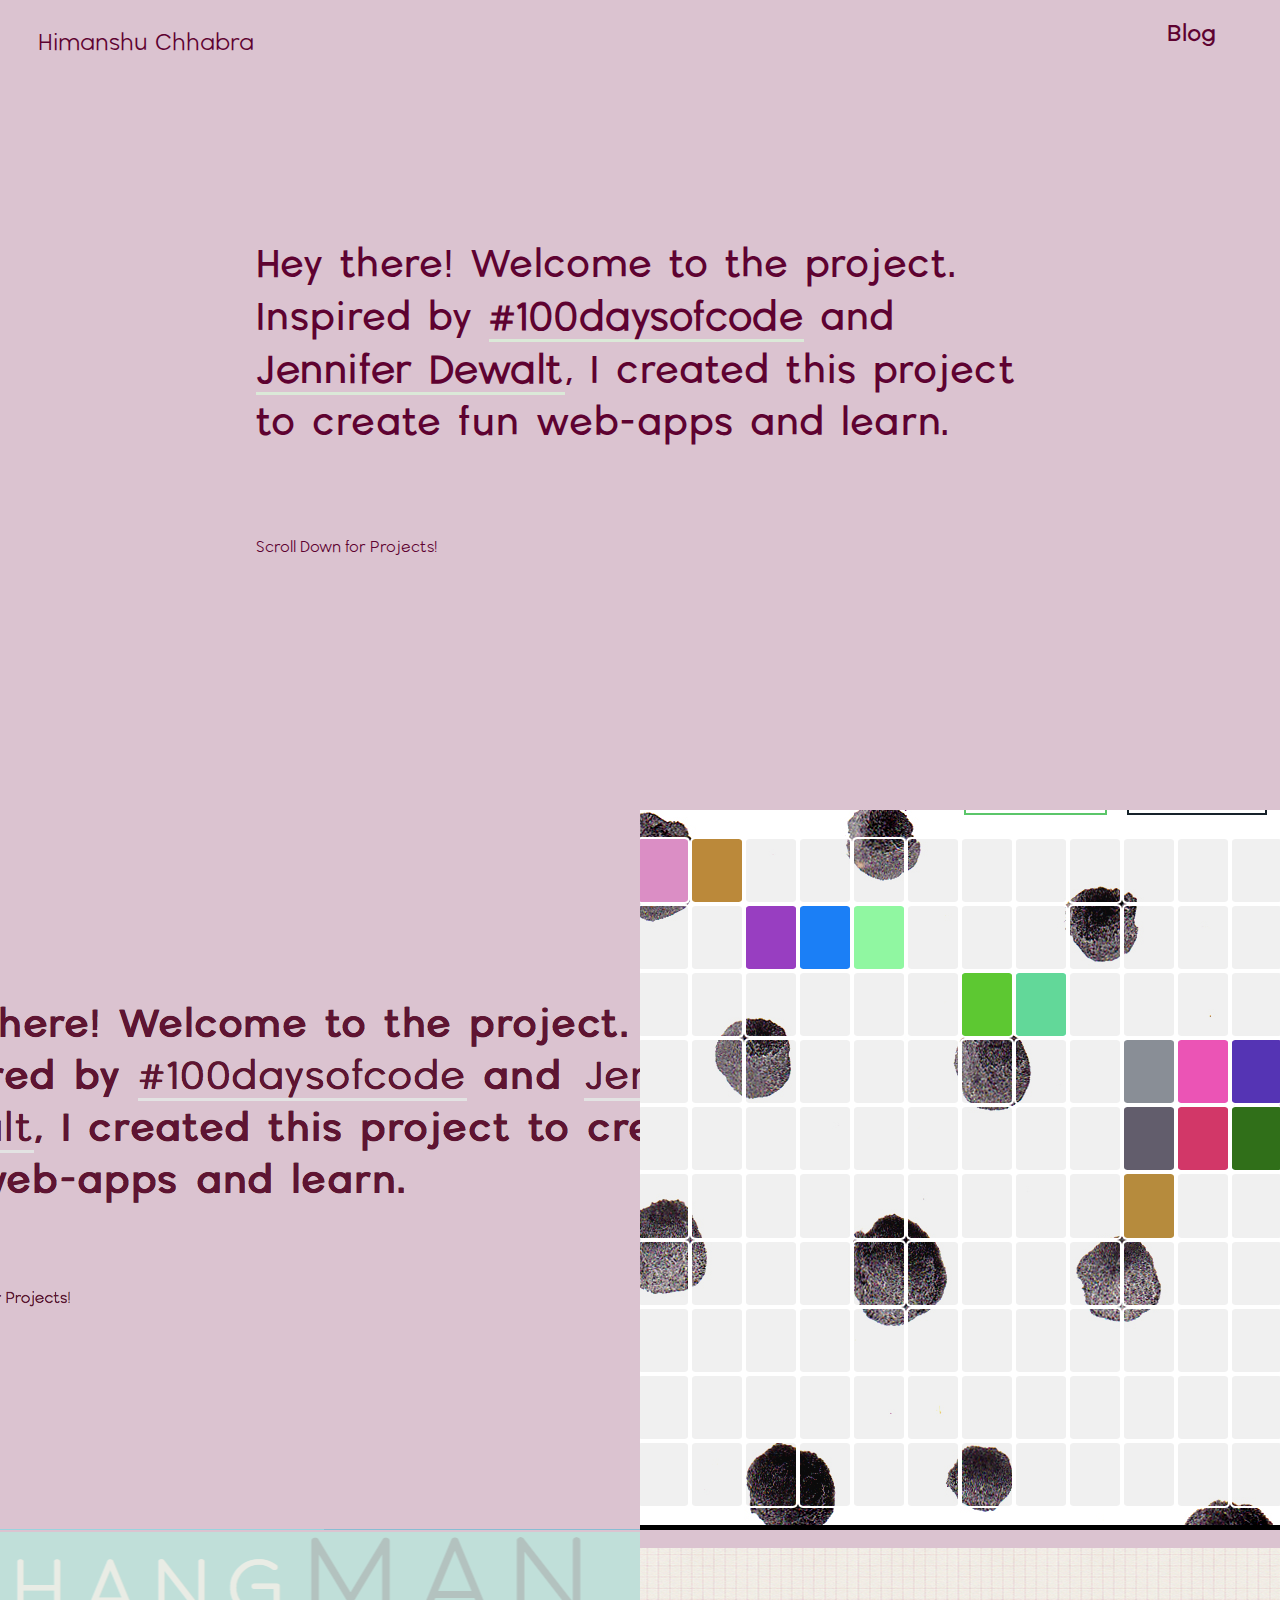
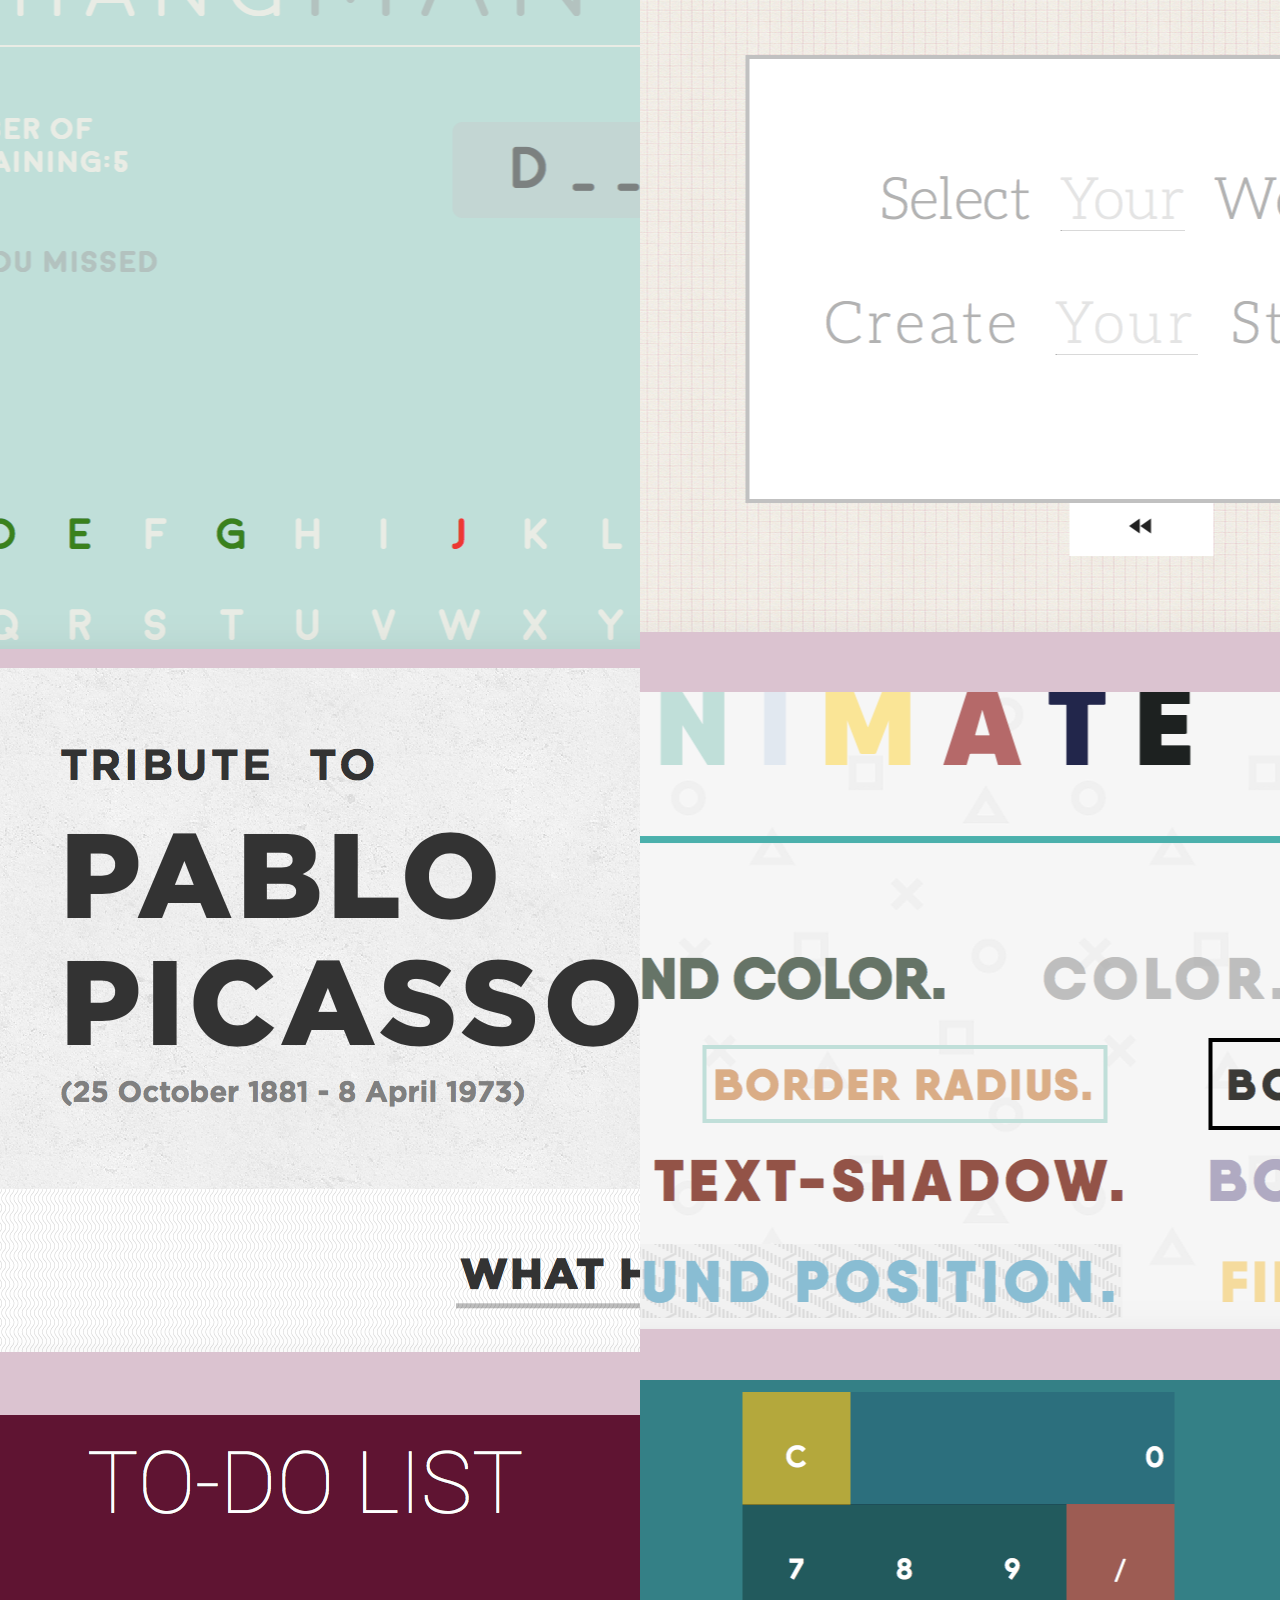
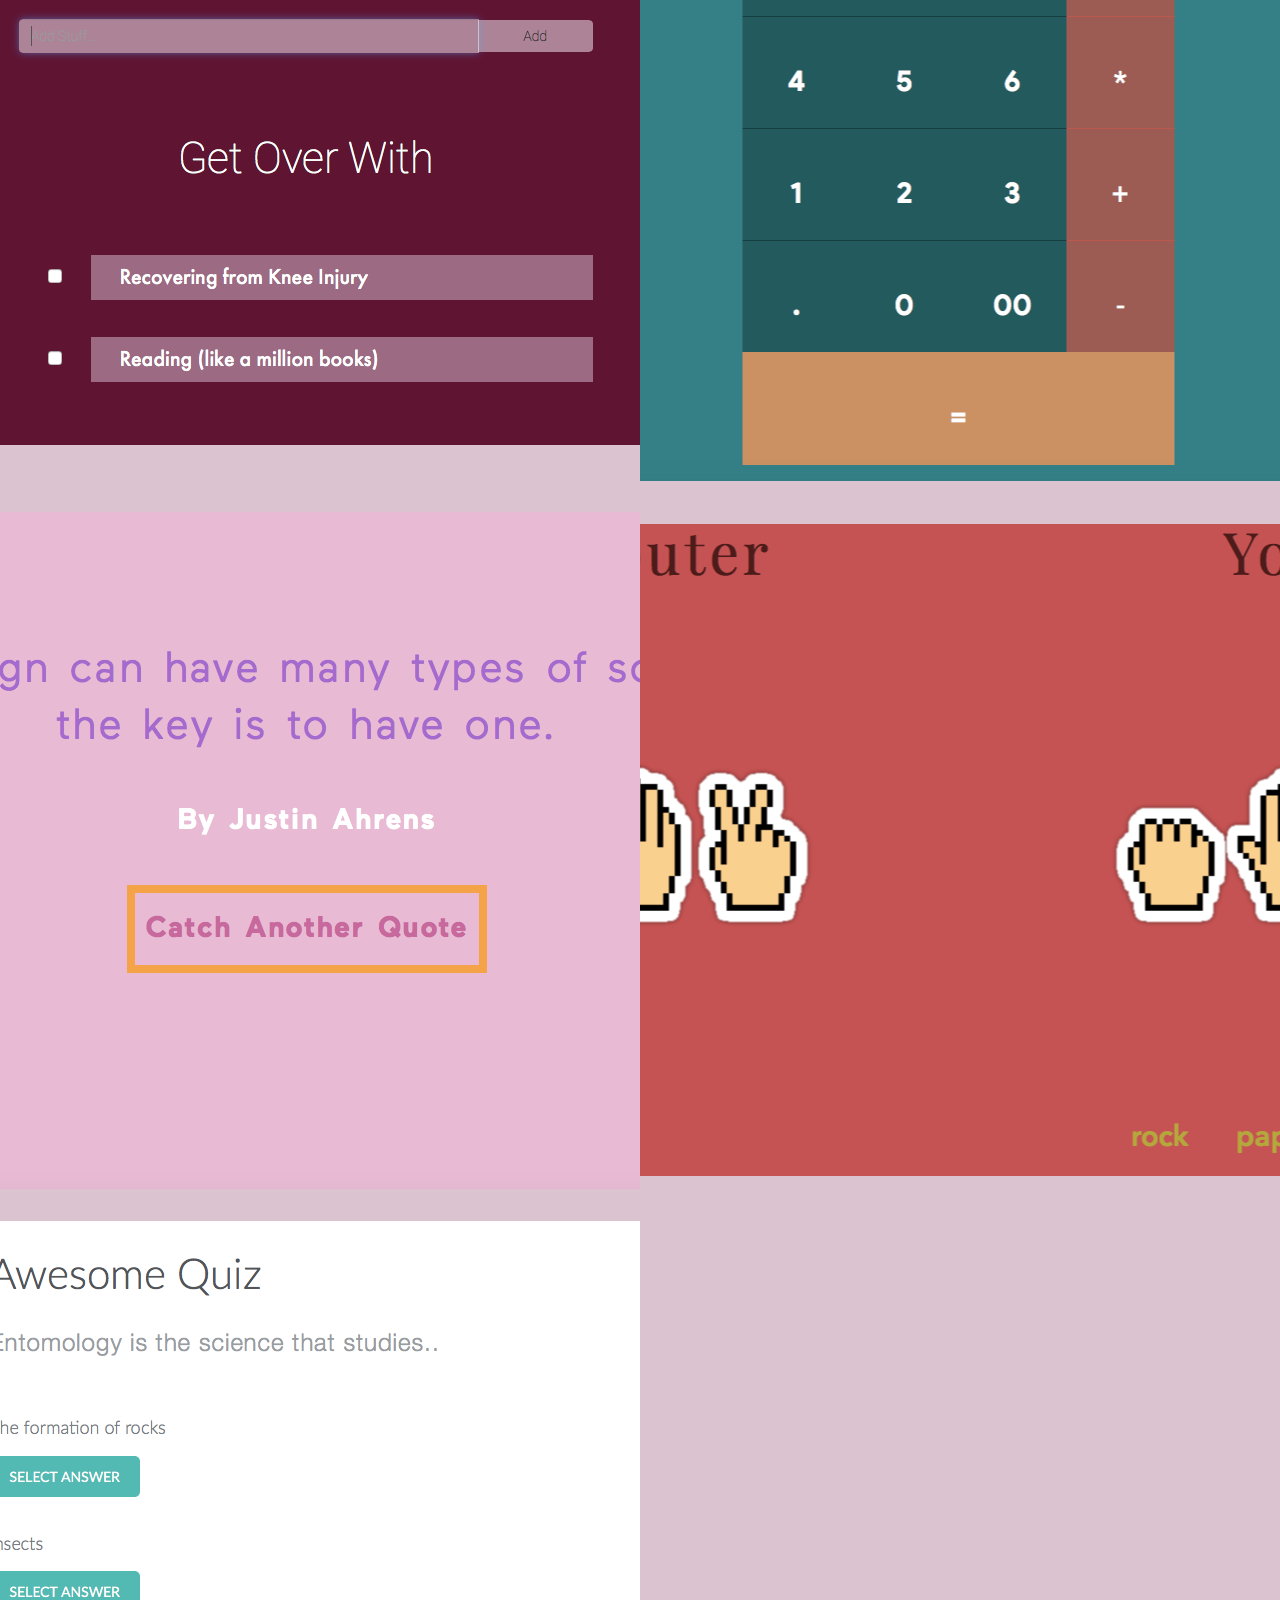
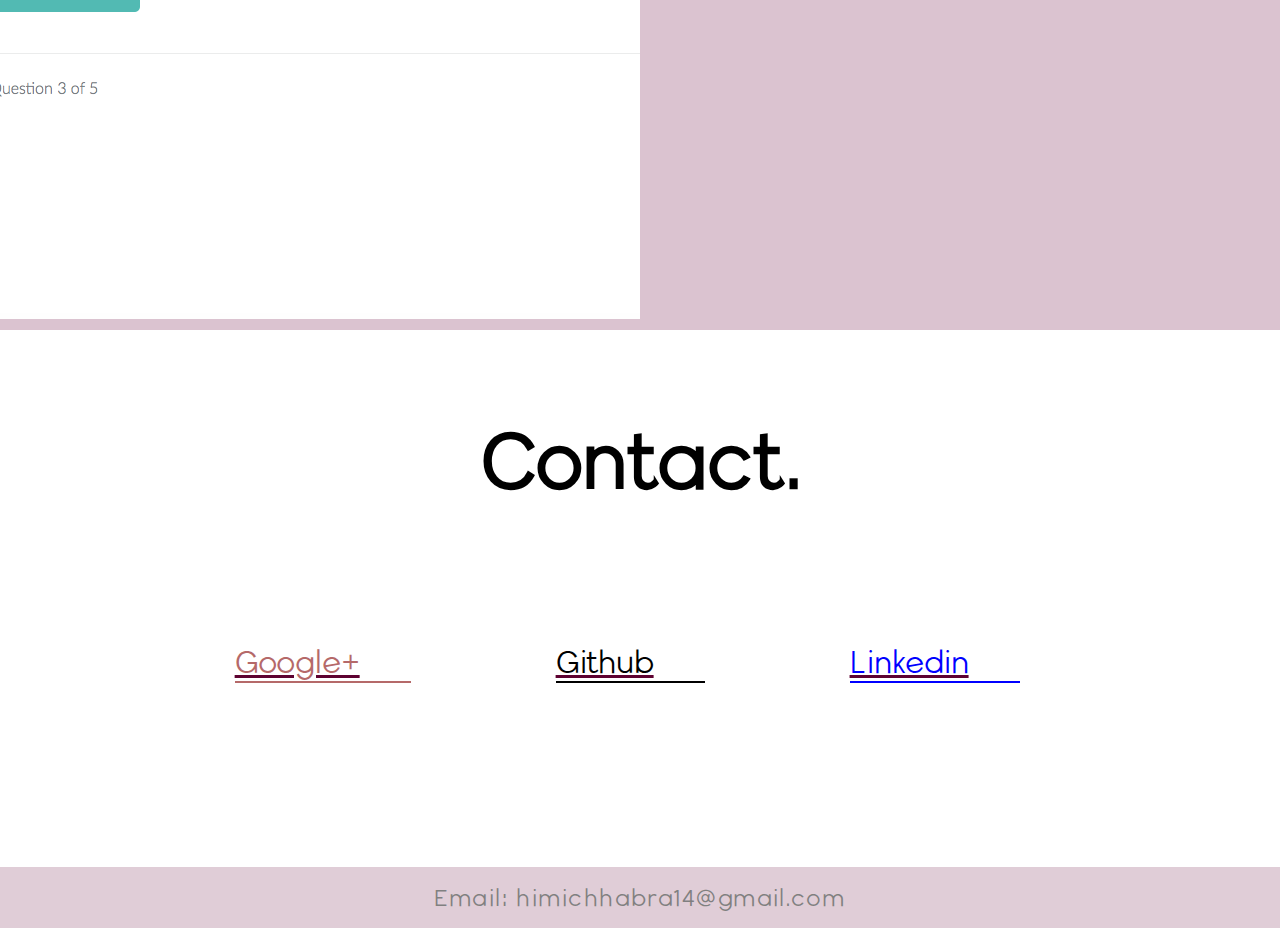
<file: index.html>
<!DOCTYPE html>
<html lang="en">
<head>
	<meta charset="UTF-8">
	<title>Micro Projects</title>
	<meta name="viewport" content="width=device-width, initial-scale=1.0">
	<link rel="stylesheet" href="css/style.css">
	<script>
	  (function(i,s,o,g,r,a,m){i['GoogleAnalyticsObject']=r;i[r]=i[r]||function(){
	  (i[r].q=i[r].q||[]).push(arguments)},i[r].l=1*new Date();a=s.createElement(o),
	  m=s.getElementsByTagName(o)[0];a.async=1;a.src=g;m.parentNode.insertBefore(a,m)
	  })(window,document,'script','https://www.google-analytics.com/analytics.js','ga');

	  ga('create', 'UA-100064459-2', 'auto');
	  ga('send', 'pageview');

	</script>
</head>
<body>
	<div class="head">
		<p class="portfoliolink"><a href="https::/himanshuc3.github.io" style="text-decoration:none" target="_blank">Himanshu Chhabra</a> <span class="blog">Blog</span>	</p>
		<h1 class="content">Hey there! Welcome to the project. Inspired by <span class="intext">#100daysofcode</span> and <span class="intext">Jennifer Dewalt</span>, I created this project to create fun web-apps and learn.</h1>
		<p class="scroll">Scroll Down for Projects!</p>
	</div>
	<div class="projects">
		<a href="https://himanshuc3.github.io/projects101"><div class="one half"></div></a>
		<a href="https://himanshuc3.github.io/multicolor" target = "_blank"><div class="two half"></div></a>
		<a href="https://himanshuc3.github.io/hangman" target = "_blank"><div class="three half"></div></a>
		<a href="https://himanshuc3.github.io/madlibs" target = "_blank"><div class="four half"></div></a>
		<a href="https://himanshuc3.github.io/tribute" target = "_blank"><div class="five half"></div></a>
		<a href="https://himanshuc3.github.io/css-transitions" target = "_blank"><div class="six half"></div></a>
		<a href="https://himanshuc3.github.io/todolist" target = "_blank"><div class="seven half"></div></a>
		<a href="https://himanshuc3.github.io/Calc" target = "_blank"><div class="eight half"></div></a>
		<a href="https://himanshuc3.github.io/Quotes-design" target = "_blank"><div class="nine half"></div></a>
		<a href="https://himanshuc3.github.io/RockPaperScissors" target = "_blank"><div class="ten half"></div></a>
		<a href="https://himanshuc3.github.io/quiz-stop" target = "_blank"><div class="eleven half"></div></a>
	</div>
	<div class="belowproject"><h1>Contact.</h1></div>
	<div class="sites">
		<ul>
			<li><a href="https://plus.google.com/u/0/+HimanshuChhabraconfidential" target="_blank"><span class="google">Google+</span></a></li>
			<li><a href="https://github.com/himanshuc3" target="_blank"><span class="github" >Github</span></a></li>
			<li><a href="https://www.linkedin.com/in/himanshu-chhabra-254795119/" target="_blank"><span class="linkedin">Linkedin</span></a></li>
		</ul>
	</div>
	<div class="mail">
		<p>Email: himichhabra14@gmail.com</p>
	</div>

	

	<script src="https://ajax.googleapis.com/ajax/libs/jquery/3.2.1/jquery.min.js"></script>
	<script src="js/app.js"></script>
</body>
</html>
</file>
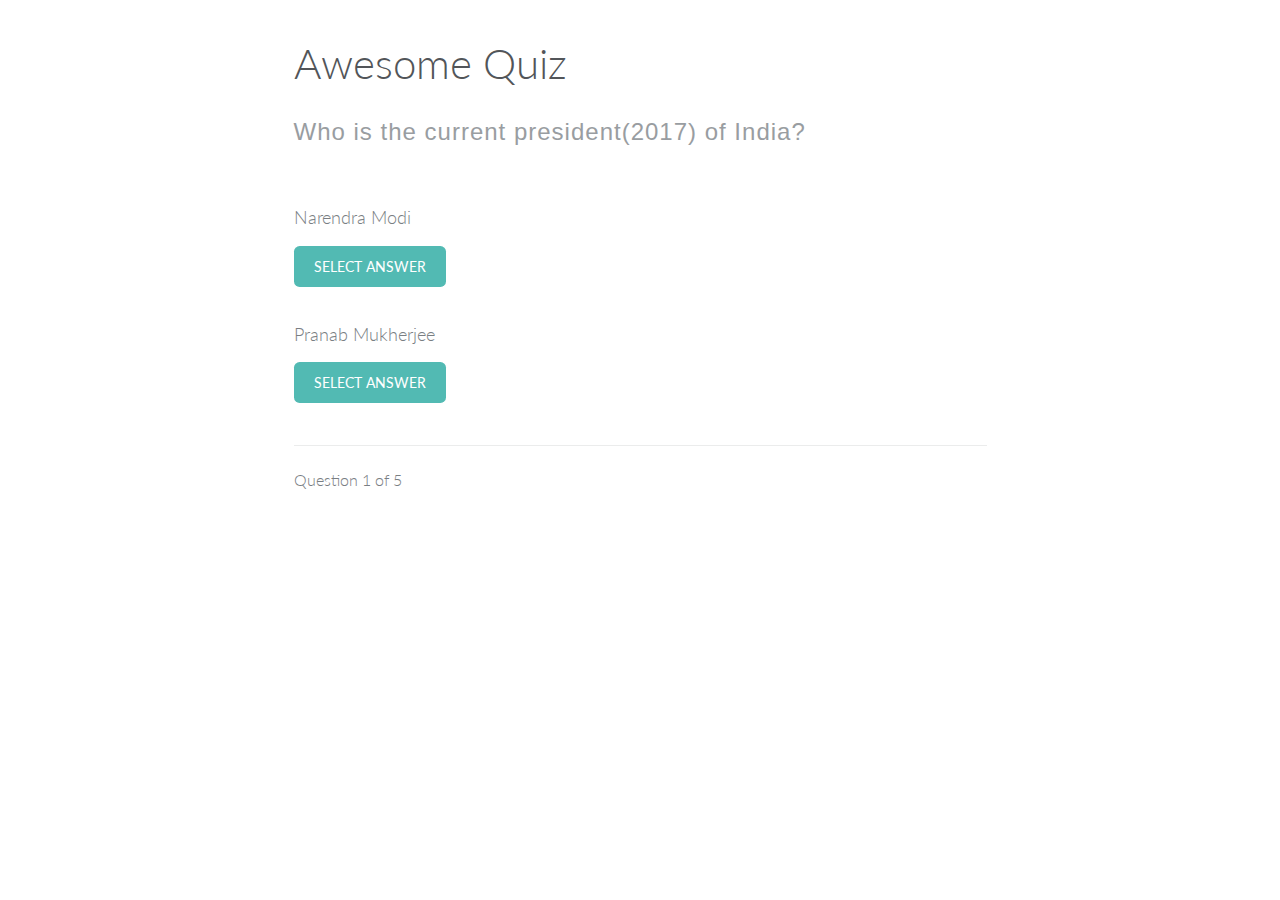
<file: 11/index.html>
<!DOCTYPE html>
<html>
<head lang="en">
    <meta charset="UTF-8">
    <title>Amazing Quiz</title>
    <link rel="stylesheet" type="text/css" href="style.css">
</head>
<body>

<div class="grid">
    <div id="quiz" class="centered grid__col--8">
        <h1>Awesome Quiz</h1>

        <h2 id="question" class="headline-secondary--grouped"></h2>
        <h3 id="score"></h3>

        <p id="choice0"></p>
        <button id="guess0" class="btn--default">Select Answer</button>

        <p id="choice1"></p>
        <button id="guess1" class="btn--default">Select Answer</button>

        <footer>
            <p id="progress">Question x of y</p>
        </footer>
    </div>
</div>

<script src="quiz.js"></script>
<script src="question.js"></script>
<script src="quiz_ui.js"></script>
<script src="app.js"></script>
</body>
</html>
</file>
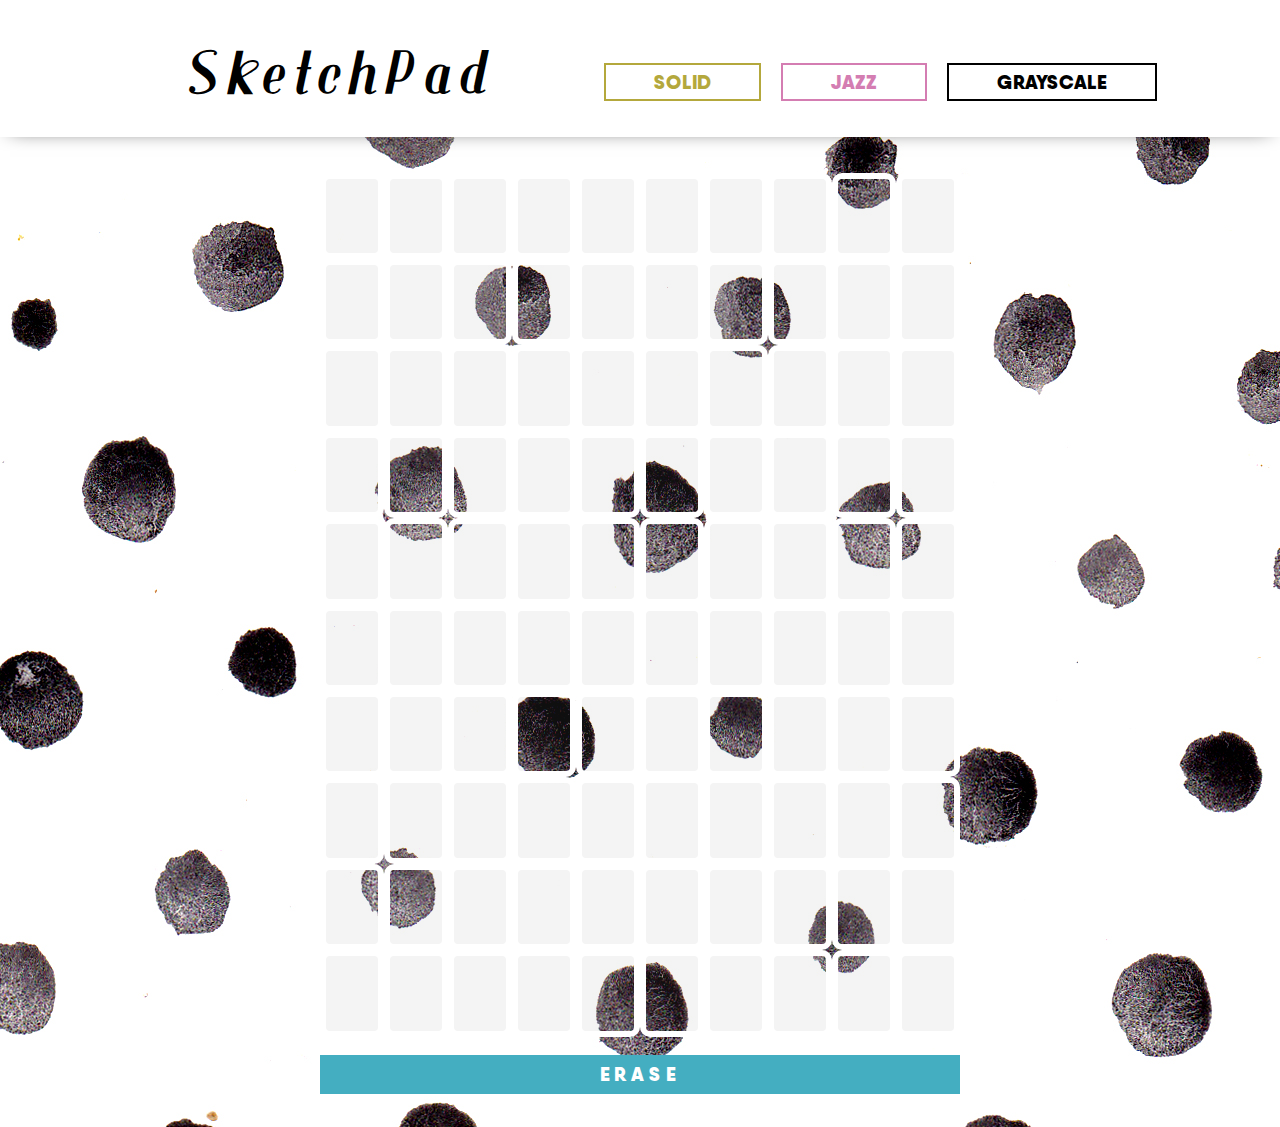
<file: 02/multi-color.html>
<!DOCTYPE html>
<html lang="en">
<head>
	<meta charset="UTF-8">
	<title>Sketch-Matrix</title>
	<link href="https://fonts.googleapis.com/css?family=Roboto:700" rel="stylesheet">
	<link rel="stylesheet" href="style/style.css">
</head>
<body>


		<div class="mode">
			<h1 class="head">Sketch<span>Pad<span></h1>
			<ul>
				<button type="text" id="solid">Solid</button>
				<button type ="text" id="jazz">Jazz</button>
				<button type="text" id="gray">Grayscale</button>
			</ul>
		</div>



	<div class="wrapper">
		<div class="row">
			<div class="box"></div>
			<div class="box"></div>
			<div class="box"></div>
			<div class="box"></div>
			<div class="box"></div>
			<div class="box"></div>			
			<div class="box"></div>
			<div class="box"></div>
			<div class="box"></div>
			<div class="box"></div>
		
		</div>

		<div class="row">
			<div class="box"></div>
			<div class="box"></div>
			<div class="box"></div>
			<div class="box"></div>
			<div class="box"></div>
			<div class="box"></div>			
			<div class="box"></div>
			<div class="box"></div>
			<div class="box"></div>
			<div class="box"></div>
		</div>

		<div class="row">
			<div class="box"></div>
			<div class="box"></div>
			<div class="box"></div>
			<div class="box"></div>
			<div class="box"></div>
			<div class="box"></div>			
			<div class="box"></div>
			<div class="box"></div>
			<div class="box"></div>
			<div class="box"></div>
		</div>

		<div class="row">
			<div class="box"></div>
			<div class="box"></div>
			<div class="box"></div>
			<div class="box"></div>
			<div class="box"></div>
			<div class="box"></div>			
			<div class="box"></div>
			<div class="box"></div>
			<div class="box"></div>
			<div class="box"></div>
		</div>

		<div class="row">
			<div class="box"></div>
			<div class="box"></div>
			<div class="box"></div>
			<div class="box"></div>
			<div class="box"></div>
			<div class="box"></div>			
			<div class="box"></div>
			<div class="box"></div>
			<div class="box"></div>
			<div class="box"></div>
		</div>

		<div class="row">
			<div class="box"></div>
			<div class="box"></div>
			<div class="box"></div>
			<div class="box"></div>
			<div class="box"></div>
			<div class="box"></div>			
			<div class="box"></div>
			<div class="box"></div>
			<div class="box"></div>
			<div class="box"></div>
		</div>

		<div class="row">
			<div class="box"></div>
			<div class="box"></div>
			<div class="box"></div>
			<div class="box"></div>
			<div class="box"></div>
			<div class="box"></div>			
			<div class="box"></div>
			<div class="box"></div>
			<div class="box"></div>
			<div class="box"></div>
		</div>

		<div class="row">
			<div class="box"></div>
			<div class="box"></div>
			<div class="box"></div>
			<div class="box"></div>
			<div class="box"></div>
			<div class="box"></div>			
			<div class="box"></div>
			<div class="box"></div>
			<div class="box"></div>
			<div class="box"></div>
		</div>

		<div class="row">
			<div class="box"></div>
			<div class="box"></div>
			<div class="box"></div>
			<div class="box"></div>
			<div class="box"></div>
			<div class="box"></div>			
			<div class="box"></div>
			<div class="box"></div>
			<div class="box"></div>
			<div class="box"></div>
		</div>

		<div class="row">
			<div class="box"></div>
			<div class="box"></div>
			<div class="box"></div>
			<div class="box"></div>
			<div class="box"></div>
			<div class="box"></div>			
			<div class="box"></div>
			<div class="box"></div>
			<div class="box"></div>
			<div class="box"></div>
		</div>
	</div>

	<div class="erase">
		<button id="erase">Erase</button>
	</div>
		



	<script src="https://ajax.googleapis.com/ajax/libs/jquery/3.2.1/jquery.min.js"></script>
	<script src="js/app.js"></script>		
</body>
</html>
</file>
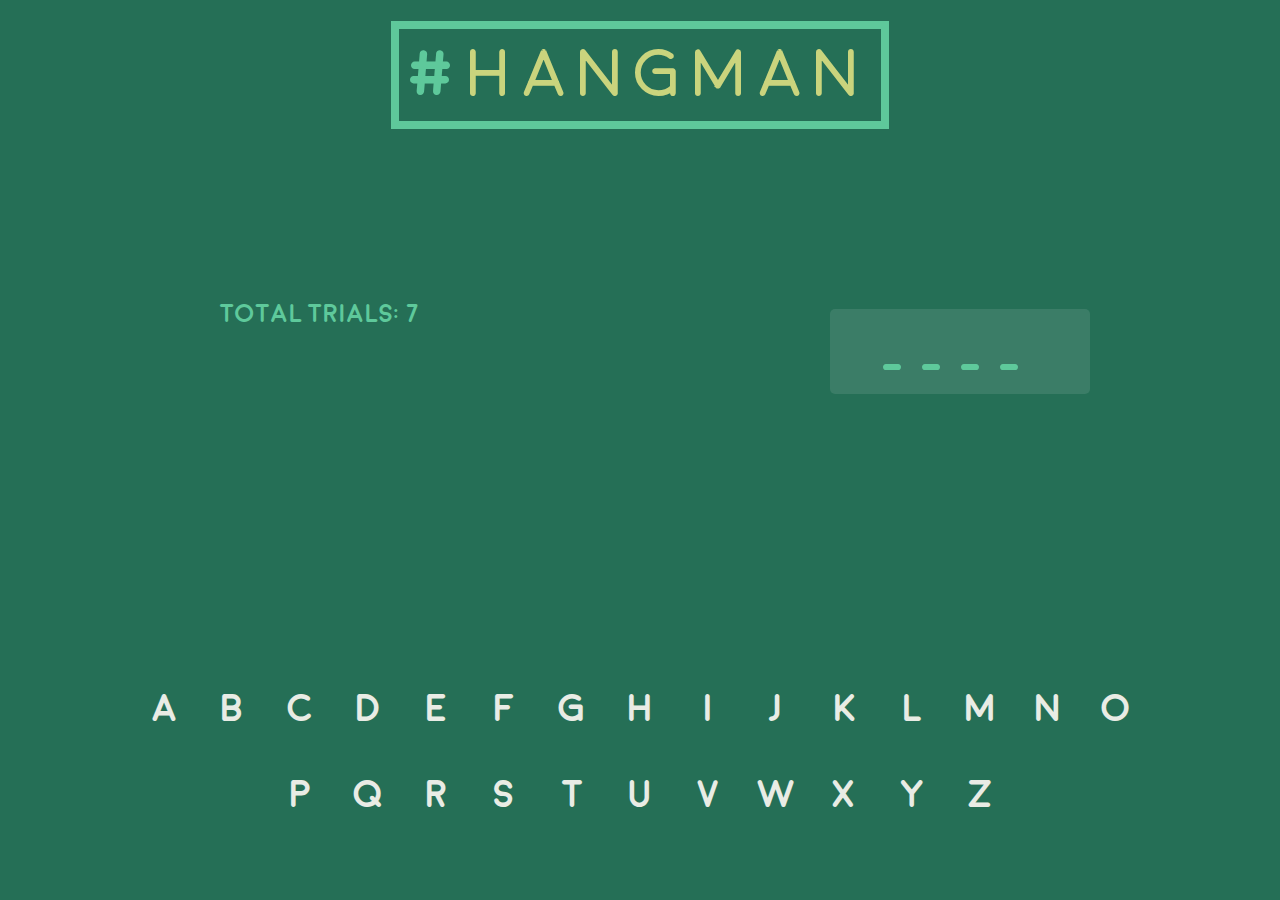
<file: 03/hangman.html>
<!DOCTYPE html>
<html lang="en">
<head>
	<meta charset="UTF-8">
	<title>Hangman</title>
	<link rel="stylesheet" href="css/style.css">
</head>
<body>
	

	<div class="heading">
		<h1><div class="hang">HANGMAN</div></h1>
	</div>
	<div class="main">
		<div class="hanger">
			<h1></h1>
			<h2></h2>
		</div>
		<div class="theword">
			<h1></h1>
			
		</div>
	</div>
	<div class="keyboard">
		<button class="A">A</button>
		<button class="B">B</button>
		<button class="C">C</button>
		<button class="D">D</button>
		<button class="E">E</button>
		<button class="F">F</button>
		<button class="G">G</button>
		<button class="H">H</button>
		<button class="I">I</button>
		<button class="J">J</button>
		<button class="K">K</button>
		<button class="L">L</button>
		<button class="M">M</button>
		<button class="N">N</button>
		<button class="O">O</button>
		<button class="P">P</button>
		<button class="Q">Q</button>
		<button class="R">R</button>
		<button class="S">S</button>
		<button class="T">T</button>
		<button class="U">U</button>
		<button class="V">V</button>
		<button class="W">W</button>
		<button class="X">X</button>
		<button class="Y">Y</button>
		<button class="Z">Z</button>
	</div>


	<script src="https://ajax.googleapis.com/ajax/libs/jquery/3.2.1/jquery.min.js"></script>
	<script src="js/jquery.shuffleLetters.js"></script>
	<script src="js/app2.js"></script>
</body>
</html>
</file>
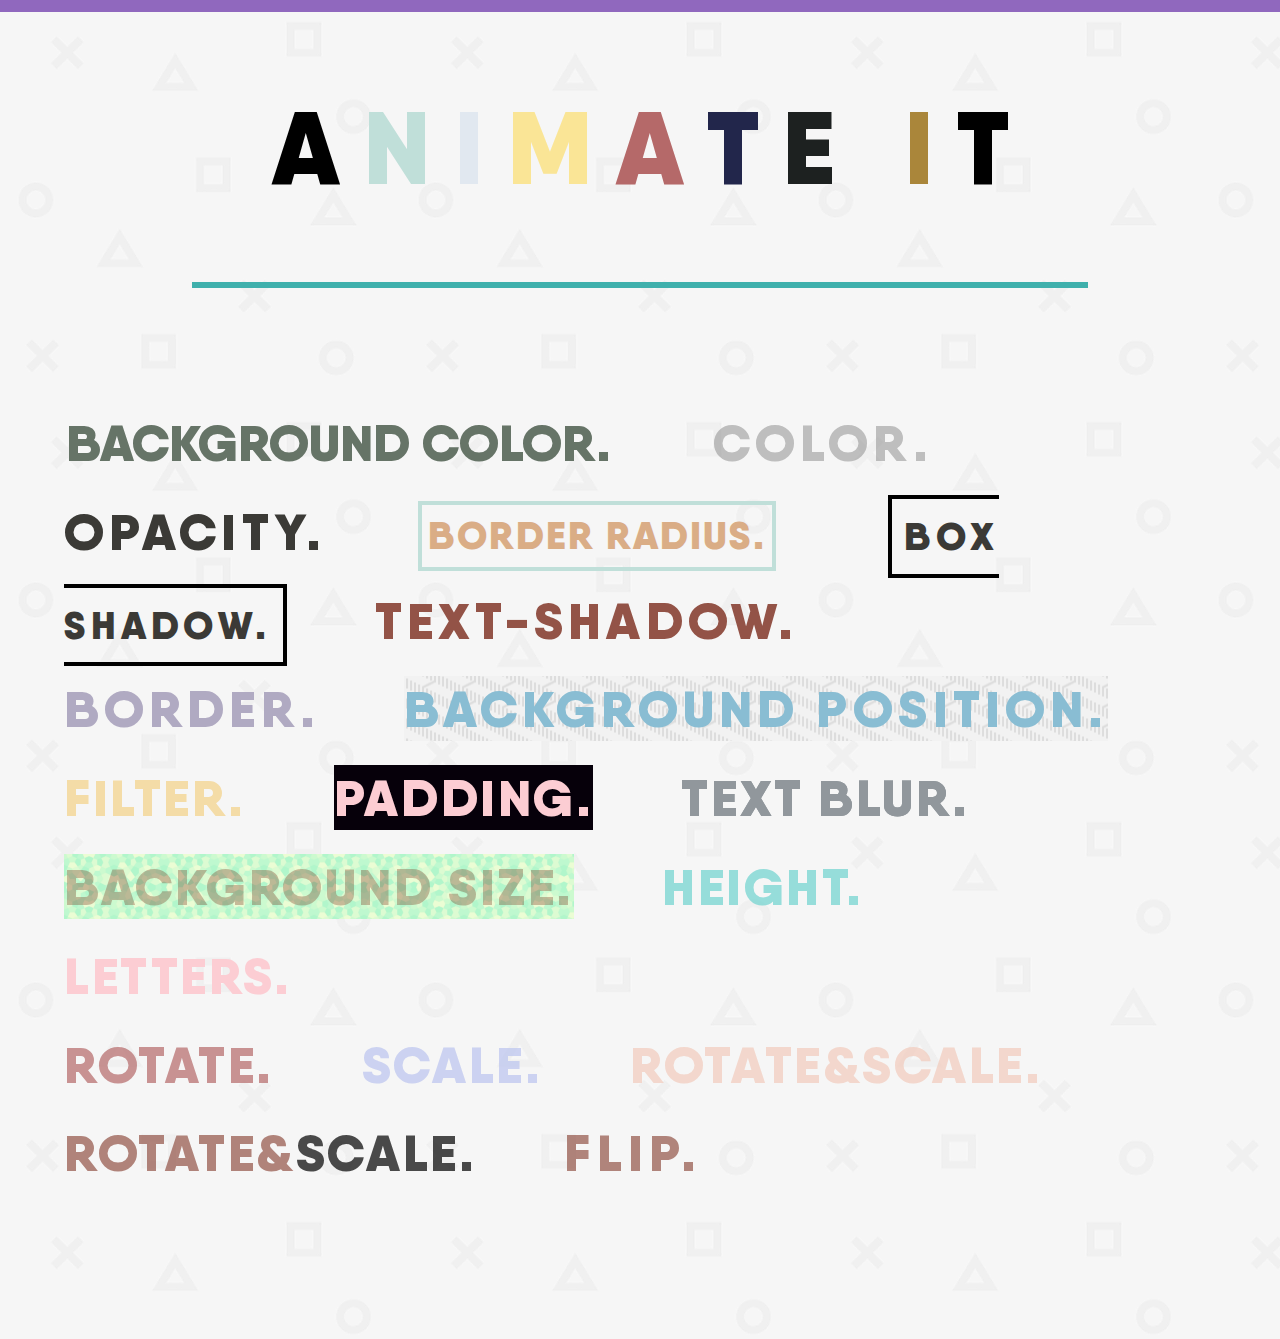
<file: 06/css-animations.html>
<!DOCTYPE html>
<html lang="en">
<head>
	<meta charset="UTF-8">
	<title>css-animations</title>
	 <link rel="stylesheet" href="https://cdnjs.cloudflare.com/ajax/libs/animate.css/3.5.2/animate.min.css">	
	 <link rel="stylesheet" href="css/style.css">
</head>

<body>


<div class="header">
		<h1 class="animated pulse">
			<span class="animated bounce">A</span>
			<span class="n">n</span>
			<span class="i">i</span>
			<span class="m">m</span>
			<span class="a2">a</span>
			<span class="t">t</span>
			<span class="e">e&nbsp&nbsp</span> 
			<span class="i2">i</span>
			<span class="t2">t</span>
		</h1>
		<!-- <h1 class="animated bounce">Heading</h1> -->
	</div>



	<div class="above">
		<span class="backgroundcolor">Background Color.&nbsp</span>&nbsp&nbsp&nbsp&nbsp&nbsp&nbsp&nbsp&nbsp&nbsp&nbsp&nbsp&nbsp&nbsp&nbsp&nbsp&nbsp&nbsp&nbsp&nbsp&nbsp&nbsp
		<span class="color">Color.&nbsp</span>&nbsp&nbsp&nbsp&nbsp&nbsp&nbsp&nbsp&nbsp&nbsp&nbsp&nbsp&nbsp&nbsp&nbsp&nbsp&nbsp&nbsp&nbsp
		<span class="opacity">Opacity.</span>&nbsp&nbsp&nbsp&nbsp&nbsp&nbsp&nbsp&nbsp&nbsp&nbsp&nbsp&nbsp&nbsp&nbsp&nbsp&nbsp&nbsp&nbsp&nbsp&nbsp&nbsp&nbsp
		<span class="border-radius">Border radius.</span>&nbsp&nbsp&nbsp&nbsp&nbsp&nbsp&nbsp&nbsp&nbsp&nbsp&nbsp&nbsp&nbsp&nbsp&nbsp&nbsp&nbsp&nbsp&nbsp&nbsp&nbsp&nbsp&nbsp&nbsp&nbsp&nbsp&nbsp
		<span class="box-shadow">Box Shadow.</span>&nbsp&nbsp&nbsp&nbsp&nbsp&nbsp&nbsp&nbsp&nbsp&nbsp&nbsp&nbsp&nbsp&nbsp&nbsp&nbsp&nbsp&nbsp&nbsp&nbsp&nbsp
		<span class="textshadow">Text-Shadow.</span>&nbsp&nbsp&nbsp&nbsp&nbsp&nbsp&nbsp&nbsp&nbsp&nbsp&nbsp&nbsp&nbsp&nbsp&nbsp&nbsp&nbsp&nbsp&nbsp&nbsp
		<span class="border">border.</span>&nbsp&nbsp&nbsp&nbsp&nbsp&nbsp&nbsp&nbsp&nbsp&nbsp&nbsp&nbsp&nbsp&nbsp&nbsp&nbsp&nbsp&nbsp&nbsp&nbsp
		<span class="position">Background position.</span>&nbsp&nbsp&nbsp&nbsp&nbsp&nbsp&nbsp&nbsp&nbsp&nbsp&nbsp&nbsp&nbsp&nbsp&nbsp&nbsp&nbsp&nbsp&nbsp&nbsp&nbsp&nbsp&nbsp&nbsp&nbsp&nbsp
		<span class="filter">Filter.</span>&nbsp&nbsp&nbsp&nbsp&nbsp&nbsp&nbsp&nbsp&nbsp&nbsp&nbsp&nbsp&nbsp&nbsp&nbsp&nbsp&nbsp&nbsp&nbsp&nbsp&nbsp
		<span class="pad">Padding.</span>&nbsp&nbsp&nbsp&nbsp&nbsp&nbsp&nbsp&nbsp&nbsp&nbsp&nbsp&nbsp&nbsp&nbsp&nbsp&nbsp&nbsp&nbsp&nbsp&nbsp&nbsp
		<span class="blur">Text Blur.</span>&nbsp&nbsp&nbsp&nbsp&nbsp&nbsp&nbsp&nbsp&nbsp&nbsp&nbsp&nbsp&nbsp&nbsp&nbsp&nbsp&nbsp&nbsp&nbsp&nbsp&nbsp
		<span class="backsize">Background Size.</span>&nbsp&nbsp&nbsp&nbsp&nbsp&nbsp&nbsp&nbsp&nbsp&nbsp&nbsp&nbsp&nbsp&nbsp&nbsp&nbsp&nbsp&nbsp&nbsp&nbsp&nbsp
		<span class="fontsize">Height.</span>&nbsp&nbsp&nbsp&nbsp&nbsp&nbsp&nbsp&nbsp&nbsp&nbsp&nbsp&nbsp&nbsp&nbsp&nbsp&nbsp&nbsp&nbsp&nbsp&nbsp&nbsp
		<span class="spacing">Letters.</span>&nbsp&nbsp&nbsp&nbsp&nbsp&nbsp&nbsp&nbsp&nbsp&nbsp&nbsp&nbsp&nbsp&nbsp&nbsp&nbsp&nbsp&nbsp&nbsp&nbsp&nbsp
	</div>

	<div class="below">
		<div class="rotate">
		Rotate.
		</div>&nbsp&nbsp&nbsp&nbsp&nbsp&nbsp&nbsp&nbsp&nbsp&nbsp&nbsp&nbsp&nbsp&nbsp&nbsp&nbsp&nbsp&nbsp&nbsp&nbsp&nbsp
		<div class="scale">
		Scale.
		</div>&nbsp&nbsp&nbsp&nbsp&nbsp&nbsp&nbsp&nbsp&nbsp&nbsp&nbsp&nbsp&nbsp&nbsp&nbsp&nbsp&nbsp&nbsp&nbsp&nbsp&nbsp
		<div class="rotscale">
		Rotate&Scale.
		</div>&nbsp&nbsp&nbsp&nbsp&nbsp&nbsp&nbsp&nbsp&nbsp&nbsp&nbsp&nbsp&nbsp&nbsp&nbsp&nbsp&nbsp&nbsp&nbsp&nbsp&nbsp
		<div class="skew">
		Rotate&<span>Scale.</span>
		</div>&nbsp&nbsp&nbsp&nbsp&nbsp&nbsp&nbsp&nbsp&nbsp&nbsp&nbsp&nbsp&nbsp&nbsp&nbsp&nbsp&nbsp&nbsp&nbsp&nbsp&nbsp
		<div class="flip">
		<span>Flip.</span>
		</div>&nbsp&nbsp&nbsp&nbsp&nbsp&nbsp&nbsp&nbsp&nbsp&nbsp&nbsp&nbsp&nbsp&nbsp&nbsp&nbsp&nbsp&nbsp&nbsp&nbsp&nbsp
	</div>



	

	<!-- <div class="below"> -->
		<!-- <span><div class="height">Height.</div></span> -->
		
	<!-- </div> -->
	



</body>
</html>
</file>
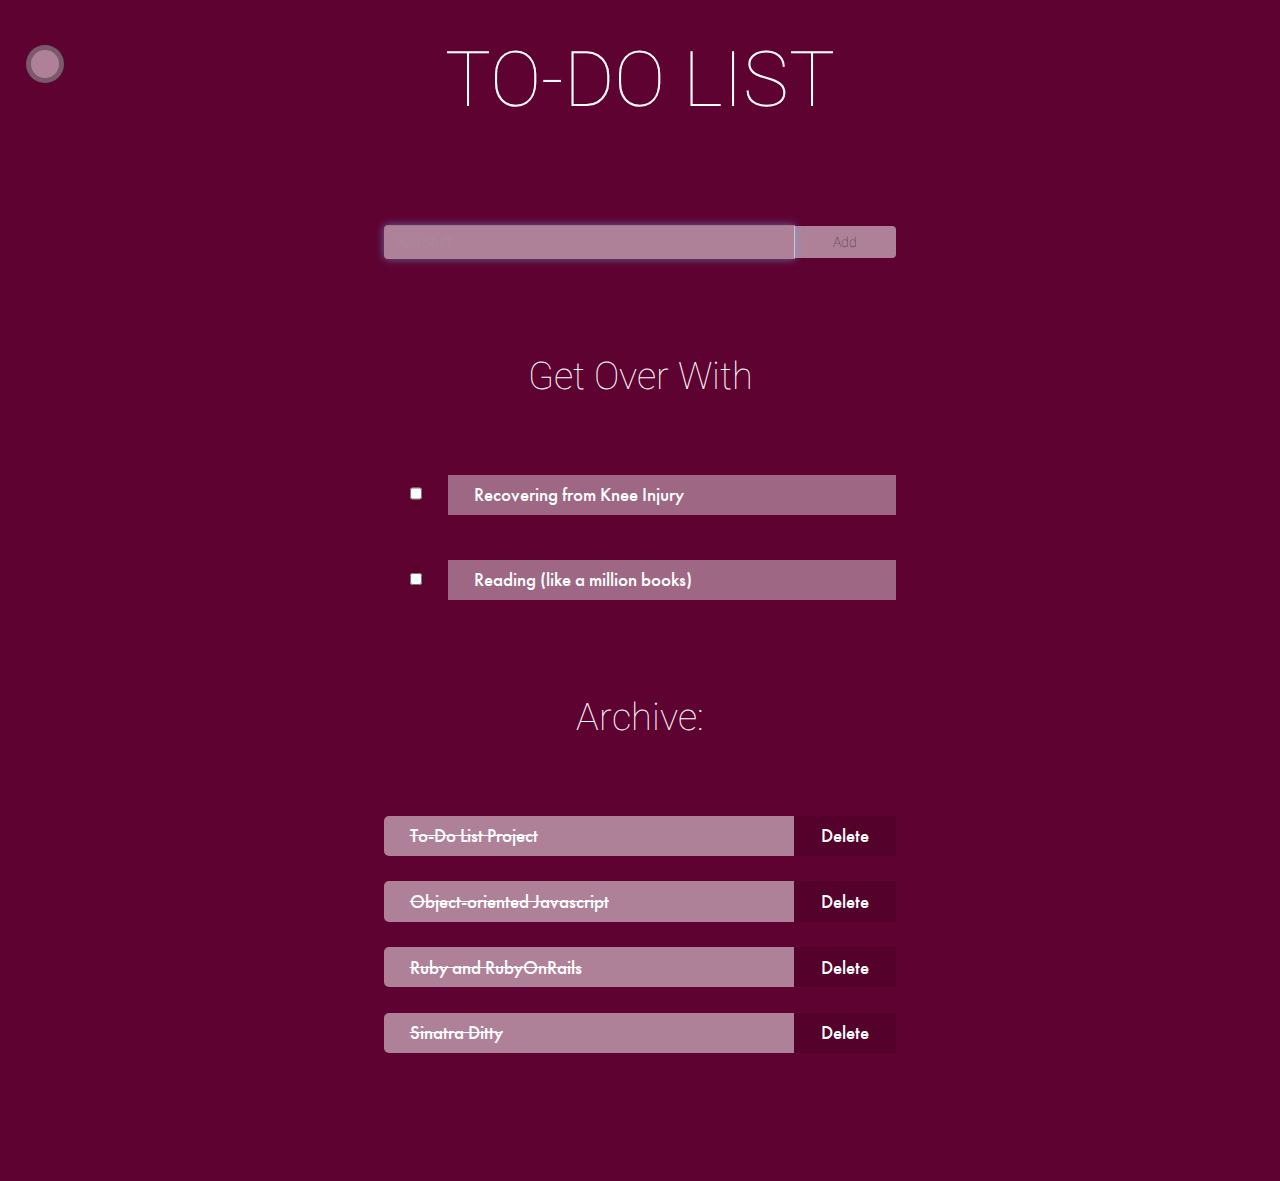
<file: 07/todolist.html>
<!DOCTYPE html>
<html lang="en">
<head>
	<meta charset="UTF-8">
	<title>To-Do List</title>
	<link rel="stylesheet" href="https://maxcdn.bootstrapcdn.com/bootstrap/3.3.7/css/bootstrap.min.css" integrity="sha384-BVYiiSIFeK1dGmJRAkycuHAHRg32OmUcww7on3RYdg4Va+PmSTsz/K68vbdEjh4u" crossorigin="anonymous">
	<link rel="stylesheet" href="css/style.css">
</head>
<body>


	<div class="toggle">

	</div>


	<div class="heading"><span>TO-DO LIST</span></div>


	<div class="main">
		
		
		<div class="add">

			<div class="row">
			  <div class="col-lg-12">
			    <div class="input-group">
			      <input type="text" class="form-control" placeholder="Add Stuff..." autofocus>
			      <span class="input-group-btn">
			        <button class="btn btn-default btn-add" type="button">Add</button>
			      </span>
			    </div><!-- /input-group -->
			  </div><!-- /.col-lg-6 -->
			 </div>
			  
		</div> <!-- add end -->
		

		<div class="list">
			<!-- <div class="active"> -->
				<div class="head">
					Get Over With
				</div>
				<div class="items">
					
				<div class="row">

					<div class="item col-lg-12">
						<span class="input-group-addon">
					    	<input type="checkbox" aria-label="...">
					    </span>
					    <div class="list-text">Recovering from Knee Injury</div>
					</div>

					<div class="item col-lg-12">
						<span class="input-group-addon">
					    	<input type="checkbox" aria-label="...">
					    </span>
					    <div class="list-text">Reading (like a million books)</div>
					</div>



				</div>

				</div>
		</div>
		<!-- </div> -->
		<div class="archive">
			<div class="head">
					Archive:
			</div>
			
			
			<div class="row">
			
			<div class="archive-item col-lg-12">
				<div class="text">To-Do List Project</div>
				<div class="delete">Delete</div>
			</div>

			<div class="archive-item col-lg-12">
				<div class="text">Object-oriented Javascript </div>
				<div class="delete">Delete</div>
			</div>

			<div class="archive-item col-lg-12">
				<div class="text">Ruby and RubyOnRails</div>
				<div class="delete">Delete</div>
			</div>

			<div class="archive-item col-lg-12">
				<div class="text">Sinatra Ditty</div>
				<div class="delete">Delete</div>
			</div>

			</div>
			
		</div>
	</div>
	

	<script src="https://ajax.googleapis.com/ajax/libs/jquery/3.2.1/jquery.min.js"></script> 
	<script src="https://maxcdn.bootstrapcdn.com/bootstrap/3.3.7/js/bootstrap.min.js" integrity="sha384-Tc5IQib027qvyjSMfHjOMaLkfuWVxZxUPnCJA7l2mCWNIpG9mGCD8wGNIcPD7Txa" crossorigin="anonymous"></script> 
	<script src="js/app.js"></script>	
</body>
</html>
</file>
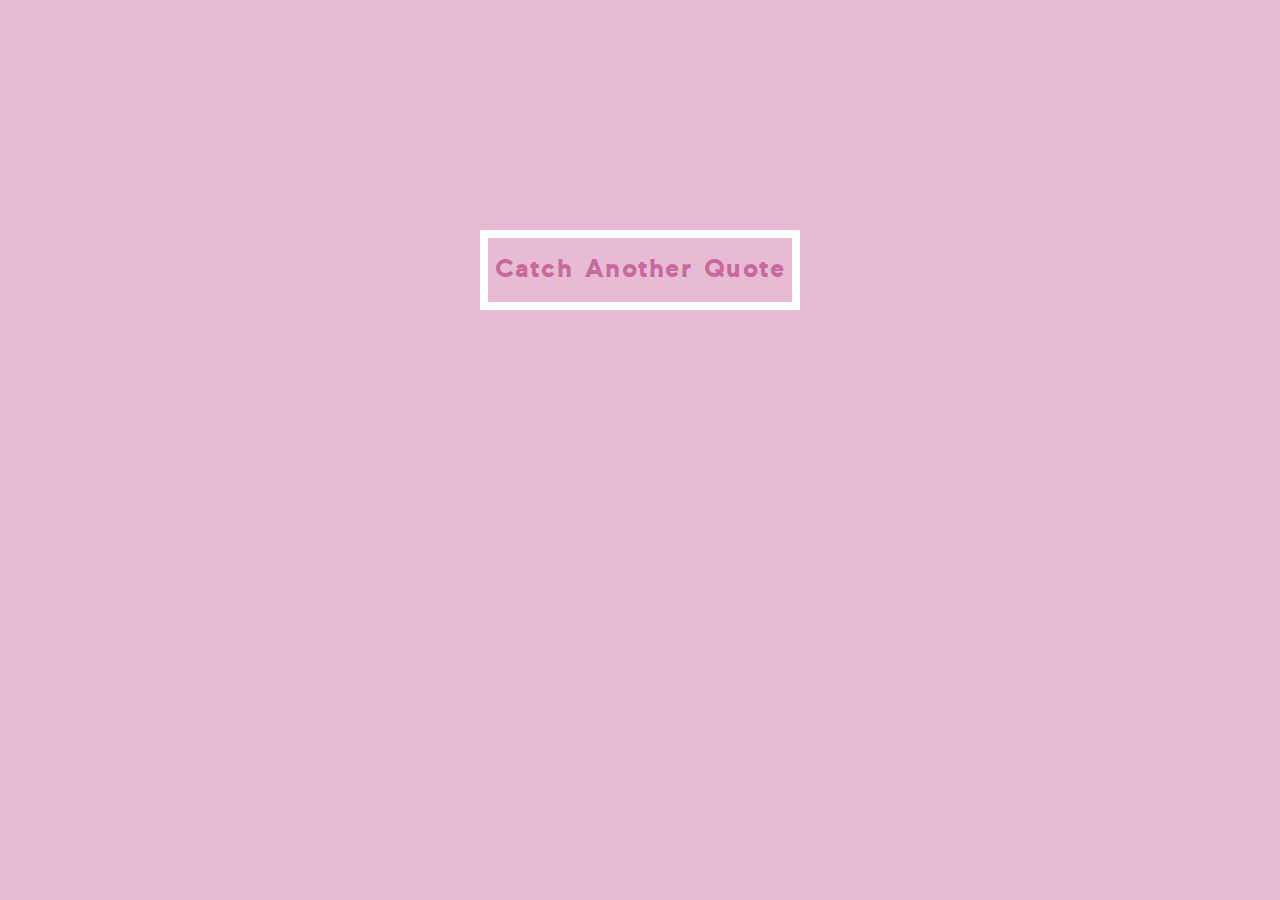
<file: 09/quotes.html>
<!DOCTYPE html>
<html lang="en">
<head>
	<meta charset="UTF-8">
	<title>Design Quotes</title>
	<link rel="stylesheet" href="css/style.css">
</head>
<body>
	

	<div class="bordertop"></div>
	<div class="borderleft"></div>
	<div class="borderright"></div>
	<div class="borderbottom"></div>



	<div class="container">
		<div class="contentwrapper">

			<div id="quote-content" class="quote">
			</div>
		</div>

	<div class="titlewrapper">
		<div id ="quote-title" class="quoted-by">
			
		</div>
	</div>	

		<div class="buttonwrapper">
		<div class="button">Catch Another Quote</div>
		</div>
	</div>



	<script src="https://ajax.googleapis.com/ajax/libs/jquery/3.2.1/jquery.min.js"></script>
	<script src="js/app.js"></script>
</body>
</html>
</file>
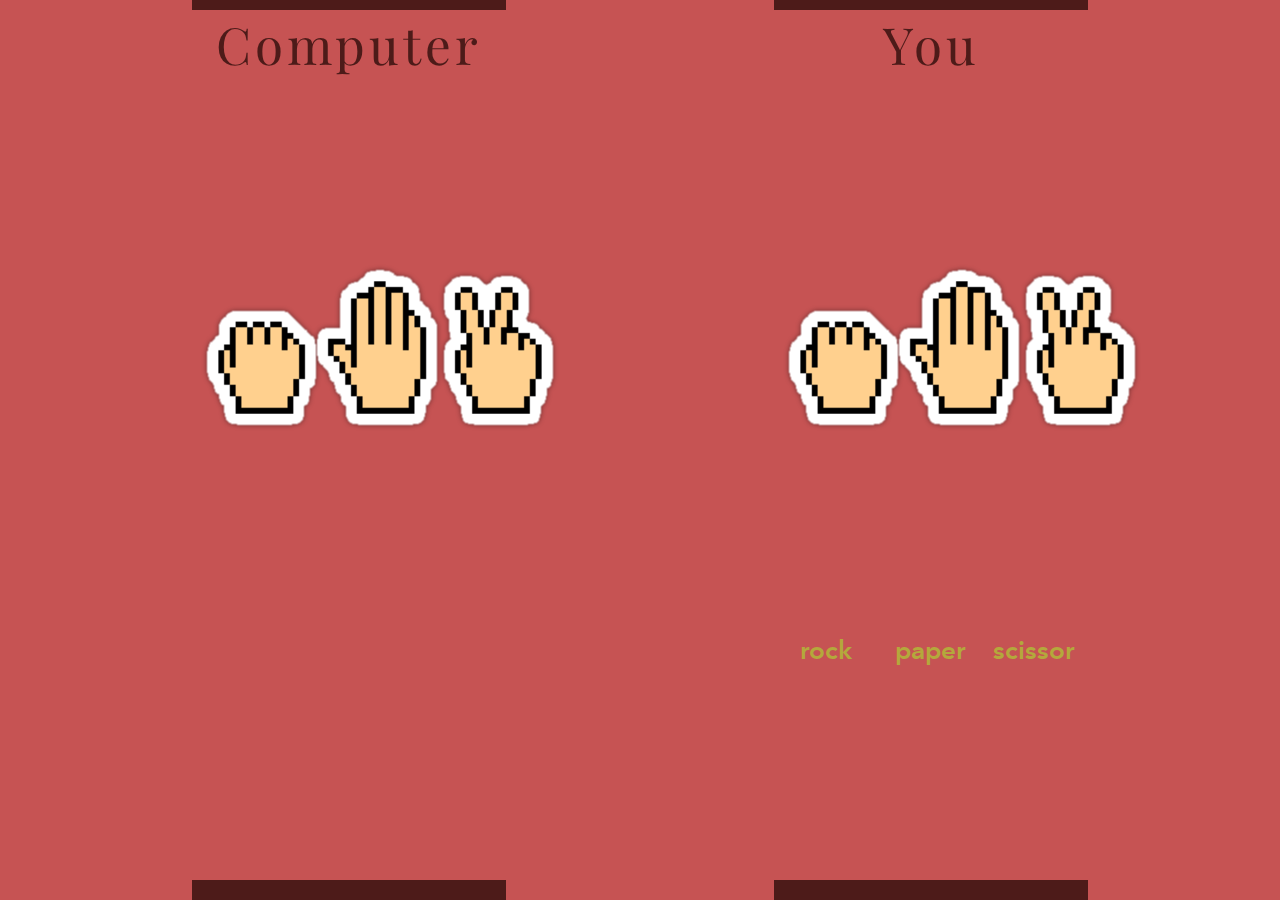
<file: 10/rockpaperscissor.html>
<!DOCTYPE html>
<html lang="en">
<head>
	<meta charset="UTF-8">
	<title>Rock-Paper-Scissors</title>
	<link rel="stylesheet" href="css/style.css">
</head>
<body>


	<div class="container">
		<div class="computer">
			<div class="comphead">Computer</div>
			<div class="hand_container comp_hand"><img src="css/4851155_orig.png" alt=""></div>
		</div>


		<div class="middletext">
			<div class="count"></div>
		</div>


		<div class="human">
			<div class="humanhead">You</div>
			<div class="humantext">
				<div class="hand_container human_hand"><img src="css/4851155_orig.png" alt=""></div>
				<div class="buttons">
					<div class="button rock">rock</div>
					<div class="button paper">paper</div>
					<div class="button scissor">scissor</div>
				</div>
			</div>
		</div>
	
	</div>

	<script src="https://ajax.googleapis.com/ajax/libs/jquery/3.2.1/jquery.min.js"></script>
	<script src="js/app.js"></script>
</body>
</html>
</file>
<file: css/style.css>
*{
	box-sizing: border-box;
	margin: 0;
	padding: 0;
	font-family: "Wavehaus-66Book";
	color: #5e0231;
}

body{
	background-color: #dbc3d0;
}


/*-------------------heading--------------------------*/

@font-face{
	font-family:"Wavehaus-66Book";
	src: url("Wavehaus-66Book.otf");
}

@font-face{
	font-family:"Wavehaus-95SemiBold";
	src: url("Wavehaus-95SemiBold.otf");
}

@font-face{
	font-family:"Casual-Regular";
	src: url("Casual-Regular.ttf");
}


.head{
	width:100vw;
	height: 90vh;
	background-color: #dbc3d0;
	/*border-bottom:4px solid #e3e3e3;*/
}

.portfoliolink{
	font-family:"Wavehaus-95SemiBold";
	display: inline-block;
	/*background-color: red;*/
	margin-top: 3vh;
	margin-left: 3vw;
	font-size: 1.5rem;
}

.portfoliolink a::after{
	display:block;
	width:2vw;
	height:5px;
	background-color: white;
	text-align:center;


}



.blog{
	position:absolute;
	right:5vw;
	font-family:"Wavehaus-95SemiBold";
	top:2vh;
}

.content{
	max-width: 60%;
	margin: 0 auto;
	font-size: 2.5rem;
	font-family:"Wavehaus-95SemiBold";
	word-spacing: .3rem;
	line-height: 3.3rem;
	letter-spacing: .07rem;
	margin-top: 20vh;
	margin-bottom: 10vh;
}

.scroll{
	max-width: 60%;
	margin: 0 auto;
}

.intext{
	border-bottom: 3px solid #dbe9d8;
	transition: color,border-bottom,background 1s;
}

.intext:hover{
	color: #dbc3d0;
	background:white;
	border-bottom: 3px solid #5e0231;
}

/*----------------projects---------------*/


.projects{
	width:100vw;
}
.half{
	width:50vw;
	height:80vh;
}

.one{
	background: url("../images/Screen Shot 2017-06-11 at 10.39.38 PM.png") 
				no-repeat center center;
	float: left;
}

.two{
	background: url("../images/Screen Shot 2017-06-11 at 10.42.36 PM.png")
				no-repeat center center;
	float:left;
}

.three{
	background: url("../images/Screen Shot 2017-06-29 at 12.55.33 PM.png")
				no-repeat center center;
	float:left;
}

.four{
	background: url("../images/Screen Shot 2017-06-29 at 1.01.25 PM.png")
				no-repeat center center;
	float:left;
}

.five{
	background: url("../images/Screen Shot 2017-06-29 at 1.14.30 PM.png")
				no-repeat left center;
	float:left;
}

.six{
	background: url("../images/Screen Shot 2017-06-29 at 1.14.46 PM.png")
				no-repeat center center;
	float:left;
}

.seven{
	background: url("../images/Screen Shot 2017-07-06 at 6.27.37 PM.png")
				no-repeat center center;
	float:left;
}
.eight{
	background: url("../images/Screen Shot 2017-07-19 at 1.15.39 AM.png")
				no-repeat center center;
	float:left;
}

.nine{
	background: url("../images/Screen Shot 2017-07-19 at 1.21.15 AM.png")
				no-repeat center center;
	float:left;
}

.ten{
	background: url("../images/Screen Shot 2017-07-19 at 1.16.21 AM.png")
				no-repeat center center;
	float:left;
}

.eleven{
	background: url("../images/Screen Shot 2017-07-19 at 1.20.42 AM.png")
				no-repeat center center;
	float:left;
}




.onhover{
	width:100%;
	height: 100%;
	font-size: 4rem;
	color:black;
	background: transparent;
	opacity: 0;
	font-style: italic;
	font-family:"Wavehaus-95SemiBold";
	text-align: center;
	padding-top: 40%;
	transition: background,opacity 1.3s;
}

.onhover:hover{
	background:#dbc3d0;
	opacity: 0.7;
}







/*---------------belowproject----------------*/ 

.belowproject{
	font-size: 2.5rem;
	clear:both;
	/*border-bottom: 1px solid rgba(34,34,34,0.5);*/
	
}

.belowproject h1{
	background-color: white;
	padding-top: 9vh;
	/*margin-top: 100vh;*/
	/*border: 2px solid black;*/
	color: black;
	padding-bottom: 10vh;
	/*border-bottom: 2px solid rgba(45,45,45,0.4);*/
	text-align:center;

}



/*-----------------sites--------------*/

.sites{
	font-family:"Wavehaus-95SemiBold";
	height: 30vh;
	background:white;
}


.sites ul{
	text-align: center;
	margin-left: 9vw;
	/*background-color: green;*/

	

}
.sites ul li{
	display: inline-block;
	font-size: 2rem;
	padding-right: 4vw;
	margin-right: 7vw;
	margin-top:5vh;
	padding-bottom: 0;
}

.google{
	padding-right: 4vw;
	color:#b56969;
	border-bottom: 2px solid #b56969;
	transition: background,color 1s;
}

.github{
	color:black;
	padding-right: 4vw;
	border-bottom: 2px solid black;
	transition: background,color 1s;
}

.linkedin{
	color: blue;
	padding-right: 4vw;
	border-bottom: 2px solid blue;
	transition-timing-function: ease-in-out;
	transition: background,color 1s;
}

.google:hover{
	color:white;
	background: #b56969;
}

.github:hover{
	color:white;
	background: black;
}

.linkedin:hover{
	color:white;
	background: blue;
}

.mail{
	width: 100%;
	background: rgba(244,244,244,0.2);

	/*border-top: 2px solid black;*/

}

.mail p{
	text-align:center;
	margin: 0 auto;
	letter-spacing: 0.09rem;
	font-size: 1.5rem;
	width:60%;
	color:gray;
	/*text-decoration: underline;*/
	/*border-bottom: 1px solid black;*/
	
	/*border: 2px solid black;*/
	padding:1rem;
}
</file>
<file: 11/style.css>
@import url("http://fonts.googleapis.com/css?family=Lato:100,300,400,700,900");
.grid:after {
  content: "";
  display: table;
  clear: both; }

.srt, .form__label--hidden {
  border: 0;
  clip: rect(0 0 0 0);
  height: 1px;
  margin: -1px;
  overflow: hidden;
  padding: 0;
  position: absolute;
  width: 1px; }

.panel--centered, .panel--padded--centered, [class^="btn--"] {
  text-align: center; }

[class^="progbar__"]:after, .icn--nav-toggle:before {
  display: block;
  content: '';
  position: absolute; }

.centered, .grid {
  float: none;
  margin-left: auto;
  margin-right: auto; }

html {
  font-family: sans-serif;
  -ms-text-size-adjust: 100%;
  -webkit-text-size-adjust: 100%; }

body {
  margin: 0;
  padding-top: 2.5em; }

article,
aside,
details,
figcaption,
figure,
footer,
header,
hgroup,
main,
nav,
section,
summary {
  display: block; }

audio,
canvas,
progress,
video {
  display: inline-block;
  vertical-align: baseline; }

audio:not([controls]) {
  display: none;
  height: 0; }

[hidden],
template {
  display: none; }

a {
  background: transparent; }

a:active,
a:hover {
  outline: 0; }

abbr[title] {
  border-bottom: 1px dotted; }

b,
strong {
  font-weight: bold; }

dfn {
  font-style: italic; }

h1 {
  font-size: 2em;
  margin: 0.67em 0; }

mark {
  background: #ff0;
  color: #000; }

small {
  font-size: 80%; }

sub,
sup {
  font-size: 75%;
  line-height: 0;
  position: relative;
  vertical-align: baseline; }

sup {
  top: -0.5em; }

sub {
  bottom: -0.25em; }

img {
  border: 0; }

svg:not(:root) {
  overflow: hidden; }

figure {
  margin: 1em 40px; }

hr {
  -moz-box-sizing: content-box;
  box-sizing: content-box;
  height: 0; }

pre {
  overflow: auto; }

code,
kbd,
pre,
samp {
  font-family: monospace, monospace;
  font-size: 1em; }

button,
input,
optgroup,
select,
textarea {
  color: inherit;
  font: inherit;
  margin: 0; }

button {
  overflow: visible; }

button,
select {
  text-transform: none; }

button,
html input[type="button"],
input[type="reset"],
input[type="submit"] {
  -webkit-appearance: button;
  cursor: pointer; }

button[disabled],
html input[disabled] {
  cursor: default; }

button::-moz-focus-inner,
input::-moz-focus-inner {
  border: 0;
  padding: 0; }

input {
  line-height: normal; }

*
input[type="checkbox"],
input[type="radio"] {
  box-sizing: border-box;
  padding: 0; }

input[type="number"]::-webkit-inner-spin-button,
input[type="number"]::-webkit-outer-spin-button {
  height: auto; }

input[type="search"] {
  -webkit-appearance: textfield;
  -moz-box-sizing: content-box;
  -webkit-box-sizing: content-box;
  box-sizing: content-box; }

input[type="search"]::-webkit-search-cancel-button,
input[type="search"]::-webkit-search-decoration {
  -webkit-appearance: none; }

fieldset {
  border: 1px solid #c0c0c0;
  margin: 0 2px;
  padding: 0.35em 0.625em 0.75em; }

legend {
  border: 0;
  padding: 0; }

textarea {
  overflow: auto; }

optgroup {
  font-weight: bold; }

table {
  border-collapse: collapse;
  border-spacing: 0; }

td,
th {
  padding: 0; }

* {
  -moz-box-sizing: border-box;
  box-sizing: border-box; }

body {
  color: #797e83;
  font-size: 16px;
  font-family: "Lato", "Helvetica Neue", Helvetica, Arial, sans-serif;
  line-height: 1.5; }

h3 {
  font-size: 1.125em; }

h4 {
  margin-top: 1.375em;
  margin-bottom: 2.57143em;
  color: #d6d7d9;
  text-transform: uppercase;
  letter-spacing: 1px;
  font-weight: 400;
  font-size: 0.875em; }
  @media (min-width: 769px) {
    h4 {
      margin-top: 2.625em; } }

a {
  color: #656a6e;
  text-decoration: none;
  font-weight: 400; }

p {
  margin: .8em 0;
  font-weight: 300;
  font-size: 1.125em;
  line-height: 1.5; }

blockquote {
  font-weight: 300;
  font-style: italic;
  font-size: 1.25em; }
  @media (min-width: 769px) {
    blockquote {
      margin: 1.33333em 0;
      padding: 0 0 0 5%;
      border-left: 0.33333em solid #ebecec;
      font-size: 1.5em; } }

ul,
li {
  margin: 0;
  padding: 0;
  list-style-type: none; }

img {
  margin-bottom: 1.5em;
  max-width: 100%;
  height: auto; }

input,
textarea {
  display: block;
  padding: 15px;
  width: 100%;
  outline: 0;
  border: 0; }

input:focus,
textarea:focus {
  transition: 0.3s; }

button {
  outline: 0; }

footer {
  border-top: 1px solid #ebecec;
  margin-top: 1.375em; }
  footer p {
    font-size: 1em;
    margin-top: 1.375em; }

.panel, .panel--centered {
  padding-top: 1.875em; }
  @media (min-width: 769px) {
    .panel, .panel--centered {
      padding-bottom: 1.25em; } }

.panel--padded, .panel--padded--centered {
  padding-top: 2.125em; }
  @media (min-width: 769px) {
    .panel--padded, .panel--padded--centered {
      padding-top: 5em;
      padding-bottom: 2.125em; } }

.grid {
  width: 90%; }
  [class*="grid__col--"] > .grid {
    width: 100%; }
  @media (min-width: 1100px) {
    .grid {
      max-width: 1050px; } }

@media (min-width: 769px) {
  .grid__col--1 {
    width: 6.5%; }
  .grid__col--2 {
    width: 15%; }
  .grid__col--3 {
    width: 23.5%; }
  .grid__col--4 {
    width: 32%; }
  .grid__col--5 {
    width: 40.5%; }
  .grid__col--6 {
    width: 49%; }
  .grid__col--7 {
    width: 57.5%; }
  .grid__col--8 {
    width: 66%; }
  .grid__col--9 {
    width: 74.5%; }
  .grid__col--10 {
    width: 83%; }
  .grid__col--11 {
    width: 91.5%; }
  .grid__col--12 {
    width: 100%; } }

@media (min-width: 1px) and (max-width: 768px) {
  [class^="grid__col--"] {
    margin-top: 0.75em;
    margin-bottom: 0.75em; } }
@media (min-width: 769px) {
  [class^="grid__col--"] {
    float: left;
    min-height: 1px;
    padding-left: 10px;
    padding-right: 10px; }
    [class^="grid__col--"] + [class^="grid__col--"] {
      margin-left: 2%; }
    [class^="grid__col--"]:last-of-type {
      float: right; } }

.theme__poly .grid [class*="grid__col"] {
  font-weight: 100;
  margin-bottom: 1em;
  padding: 1.75%; }

@media (min-width: 769px) {
  .nav__item, .nav__item--current {
    display: inline-block;
    margin: 0 0.625em; } }

.nav__item--current a, .nav__item a {
  font-weight: 300;
  text-align: center;
  font-size: 1.125em;
  display: block;
  padding: 0.4em;
  border-bottom: 1px solid transparent; }
  @media (min-width: 1px) and (max-width: 768px) {
    .nav__item--current a, .nav__item a {
      border-bottom-color: #ebecec;
      padding-top: 0.77778em;
      padding-bottom: 0.77778em; } }

.nav__item--current a, .nav__item a:hover {
  color: #0b0b0b;
  border-color: #52bab3; }

h1, .headline-primary, .headline-primary--grouped {
  color: #525559;
  font-weight: 300;
  font-size: 2.625em;
  line-height: 1.09524;
  margin-top: 0; }

h2, .headline-secondary, .headline-secondary--grouped {
  color: #999da1;
  letter-spacing: 1px;
  font-weight: 300;
  font-size: 1.5em;
  font-family: "Helvetica Neue", Helvetica, Arial, sans-serif; }

.form__btn, [class^="btn--"] {
  padding: 10px 20px;
  border: 0;
  border-radius: 0.4em;
  color: #fff;
  text-transform: uppercase;
  font-size: 0.875em;
  font-weight: 400;
  transition: opacity 0.3s;
  display: block; }
  .form__btn:hover, [class^="btn--"]:hover {
    opacity: .75; }
  .form__btn:active, [class^="btn--"]:active {
    opacity: initial; }

.menu__link, .menu__link--end {
  display: block;
  padding-top: 1em;
  padding-bottom: 1em;
  color: #fff;
  text-align: center;
  text-shadow: 0 1px rgba(11, 11, 11, 0.2);
  font-size: 1.125em; }

.icn--nav-toggle, .icn--close {
  line-height: 0;
  cursor: pointer; }

.img--wrap {
  border: 1px solid #d6d7d9;
  padding: 0.75em; }
.img--avatar {
  display: block;
  margin-left: auto;
  margin-right: auto;
  border-radius: 50%; }
  @media (min-width: 769px) {
    .img--avatar {
      margin-top: 1.5em; } }
@media (min-width: 769px) {
  .img--hero {
    margin-bottom: 2.625em; } }

.headline-primary {
  margin-bottom: 1.66667em; }
  .headline-primary--grouped {
    margin-bottom: 0; }
.headline-secondary {
  margin-bottom: 0.91667em; }
  .headline-secondary--grouped {
    margin-top: 0.41667em;
    margin-bottom: 2.25em; }

.form__label {
  display: block;
  margin-bottom: 0.625em; }
.form__input {
  font-size: 1.125em;
  margin-bottom: 1.11111em;
  border-bottom: 6px solid #d6d7d9;
  border-radius: 0.4em;
  background: #ebecec;
  color: black;
  font-weight: 300; }
  .form__input:focus {
    border-color: #52bab3; }
.form__btn {
  background: #52bab3; }

.btn--default {
  background-color: #52bab3; }
.btn--success {
  background-color: #5ece7f; }
.btn--error {
  background-color: #e67478; }
.btn--warning {
  background-color: #ff784f; }
.btn--info {
  background-color: #9279c3; }

[class^="btn--"] {
  margin-bottom: 1.42857em; }
  @media (min-width: 1px) and (max-width: 768px) {
    [class^="btn--"] {
      width: 100%; } }
  @media (min-width: 769px) {
    [class^="btn--"] {
      width: auto;
      display: inline-block; }
      [class^="btn--"] + [class^="btn--"] {
        margin-left: 20px; } }

.navbar {
  position: relative; }
  @media (min-width: 769px) {
    .navbar {
      margin-top: 3.375em;
      margin-bottom: 0; } }

.nav {
  margin-top: 1.25em;
  margin-bottom: 1.875em; }
  .nav__item a {
    color: #797e83; }

.offcanvas {
  position: relative;
  padding: 0.625em;
  letter-spacing: 1px;
  background: #39add1;
  background: linear-gradient(45deg, rgba(94, 206, 127, 0.8) 0%, #39add1 100%); }

.menu {
  margin-top: 1.25em; }
  .menu__link {
    border-bottom: solid 1px rgba(255, 255, 255, 0.3); }

.progbar {
  height: 4px;
  border-radius: 2px;
  background: #d6d7d9;
  position: relative;
  margin-bottom: 2.875em; }
  .progbar__status--default {
    background-color: #52bab3; }
    .progbar__status--default:after {
      background-color: #6fc6c0; }
  .progbar__status--success {
    background-color: #5ece7f; }
    .progbar__status--success:after {
      background-color: #7dd898; }
  .progbar__status--error {
    background-color: #e67478; }
    .progbar__status--error:after {
      background-color: #ec979a; }
  .progbar__status--warning {
    background-color: #ff784f; }
    .progbar__status--warning:after {
      background-color: #ff9778; }
  .progbar__status--info {
    background-color: #9279c3; }
    .progbar__status--info:after {
      background-color: #a995d0; }

[class^="progbar__"] {
  display: block;
  width: 50%;
  height: 100%;
  border-radius: inherit;
  position: relative; }
  [class^="progbar__"]:after {
    width: 20px;
    height: 20px;
    border-radius: 50%;
    right: -10px;
    top: -8px; }

.site-logo {
  background-image: url("../img/logo.svg");
  background-repeat: no-repeat;
  width: 115px;
  height: 45px;
  display: inline-block; }

.icn--nav-toggle {
  width: 25px;
  height: 17px;
  border-top: solid 3px #797e83;
  border-bottom: solid 3px #797e83;
  position: relative; }
  .icn--nav-toggle:before {
    width: 25px;
    height: 3px;
    background: #999da1;
    top: 4px; }
.icn--close {
  background-image: url("../img/icn-close.svg");
  background-repeat: no-repeat;
  width: 20px;
  height: 20px;
  display: block;
  position: absolute;
  right: 4%;
  top: 4%; }

@media (min-width: 1px) and (max-width: 768px) {
  .is-displayed-mobile {
    display: block; }
    .is-hidden-mobile {
      display: none; } }
@media (min-width: 769px) {
  .is-displayed-mobile {
    display: none; } }

@media (min-width: 1px) and (max-width: 768px) {
  .is-collapsed-mobile {
    visibility: collapse;
    padding: 0;
    height: 0;
    margin: 0;
    line-height: 0; } }

.theme__poly .grid__col--12 {
  background-color: #DEF4E5; }

.theme__poly .grid__col--8 {
  background-color: #DCE0F2; }

.theme__poly .grid__col--7 {
  background-color: #DCF0EF; }

.theme__poly .grid__col--6 {
  background-color: #FFE3DB; }

.theme__poly .grid__col--4 {
  background-color: #F8EDD0; }

.theme__poly .grid__col--5 {
  background-color: #EAEBEC; }

.theme__poly .grid__col--2 {
  background-color: #C5E2CE; }

.theme__poly .grid__col--3 {
  background-color: #D6EEF5; }
</file>
<file: 02/style/style.css>
*{
	box-sizing: border-box;
	margin: 0;
	padding:0;
}



body{
	background: url(Pattern3.jpg);
}

/*---------------------colors---------------------*/



@font-face{
	font-family: "QanelasBlack";
	src: url("QanelasBlack.woff2");
}


@font-face{
	font-family: "Finches";
	src: url("Finches.otf");
}




.wrapper{
	padding-top: 4vh;
	height:100vh;
	width:50vw;
	margin: 0 auto;
	}

.row{
	width:100%;
	height:10%;

}

.box{
	width:10%;
	float:left;
	height:100%;
	background-color: rgba(150,150,150,0.1);
	border-radius: 10px;
	border: 6px solid white;
	
}


/*----------------mode----------------*/



.head{
	display: inline-block;
	/*background-color: yellow;*/
	float: left;
	font-size: 3rem;
	margin-left: 15vw;
	margin-top:1.5vh;
	font-family: "Finches";
	letter-spacing: .7rem
}

.head span{
	/*font-family: "Coves Bold";*/
}

.mode{
	width:100vw;
	/*height:10vh;*/
	margin: 0 auto;
	background: rgba(255,255,255,1);
	padding-top: 4vh;
	padding-bottom: 4vh;
	box-shadow: 0 0px 20px -10px black;
	/*margin-bottom: -10vh;*/
	/*background: red;*/
	text-align: center;
	font-family: "Higher";

}

.mode ul{
	margin-top:3vh;
	/*background-color: green;*/
	display: inline-block;
	margin-left:;
}



.erase{
	height:10vh;
	width:50vw;
	text-align: center;
	/*background: green;*/
	margin: 0 auto;
}


/*-------------buttons-------------*/


button{
	font-size:1.2rem;
	font-style: bold;
	margin-right: 1rem;
	padding: 0.3rem 3rem;
	background: transparent;
	color: white;
	box-shadow: none;
	/*border-radius: 5px;*/
	border: 2px solid black;
	font-family: "QanelasBlack";
	text-transform: uppercase;
}

#solid{
	border: 2px solid #B4A83C;
	color: #B4A83C;
	transition: background 0.5s,color 0.5s;
}

#jazz{
border: 2px solid #D47DB2;
color: #D47DB2;
transition: background 0.5s,color 0.7s;

}

#gray{
	border: 2px solid black ;
	color: black;
	transition: background 0.5s,color 0.5s;
}

#solid:hover{
	background: #B4A83C;
	color: white;
	cursor:pointer;
}

#jazz:hover{
	background: #D47DB2;
	color: white;
	cursor:pointer;
}

#gray:hover{
	background: black;
	color: white;
	cursor:pointer;
}

#erase{
	margin-top: 2vh;
	width:50vw;
	/*border-radius: 5px;*/
	text-transform: uppercase;
	letter-spacing: .3rem;
	background-color: #44AEC1;
	border: none;
	border: 3px solid #44AEC1;
	transition: background 0.5s,color 0.5s, box-shadow 0.5s,border 0.5s;
}

#erase:hover{
	color: #44AEC1;
	border: 3px solid #44AEC1;
	background: rgba(255,255,255,0);
	box-shadow: 6px 6px #44AEC1;
	cursor: pointer;
}
</file>
<file: 03/css/style.css>
*{
	margin: 0;
	padding:0;
	box-sizing: border-box;
	background: #256F56;

}



/*-------------linetop------------------*/








/*--------------heading-------------------------*/

@font-face{
	src: url("Moon Light.otf");
	font-family:"Moon Light" ;
}

@font-face{
	src: url("Moon Bold.otf");
	font-family:"Moon Bold" ;
}



.heading{
	width:100vw;
	/*background: red;*/
	/*height:20vh;*/
	font-family:"Moon Light" ;
	text-align: center;
	/*border-bottom: 2px solid #e9ece5;*/
}

.heading h1{
	/*background: green;*/
	display: inline-block;
	margin-top: 2vh;
	color: white;
	/*background: black;*/
	position:relative;
	font-size: 7rem;
	/*color:green;*/
	padding-top: .2rem;
	/*padding-bottom: .2rem;*/
	/*padding-left: 2rem;*/
	letter-spacing: 1vw;
	/*z-index: 1;*/
}










.hang{
	font-family:"Moon Light";
	font-size: 5vw;
	padding: 1vh;
	border: 8px solid #5EC99B;
	color:#CAD47D;

}

.hang::before{
	content: "#";
	color:#5EC99B;
	font-family:"Moon Bold";
}



/*----------------main-----------------------*/

.main{
	width:100vw;
	height: 50vh;
	margin-top: 10vh;
	/*z-index: 100;*/
	position:relative;
}


/*------------------hanger-------------------*/

.hanger{
	width:50vw;
	height: 50vh;
	float:left;
	/*background: blue;*/
	/*z-index: 100;*/
	/*margin: 0 auto;*/
}

.hanger h1{
	/*position: relative;*/
	font-family:"Moon Bold";
	width: 60%;
	color:#5EC99B;
	text-align: center;
	/*display: inline-block;*/
	font-size: 2vw;
	margin: 0 auto;
	padding-top: 9vh;
	/*background: green;*/
	
}

.hanger h2{
	/*position: relative;*/
	font-family:"Moon Bold";
	width: 60%;
	color: #CAD47D;
	text-align: center;
	/*display: inline-block;*/
	font-size: 2vw;
	margin: 0 auto;
	padding-top: 9vh;
	/*background: green;*/
	
}

/*------------------theword-------------------*/

.theword{
	width:50vw;
	height: 50vh;
	float:left;
	font-family:"Moon Bold" ;
	/*background: orange;*/
	font-size: 2vw;
	text-align: center;
	padding-top: 10vh;
}

.theword h1{
	display:inline-block;
	/*width:80%;*/
	background: rgba(255,255,255,0.1);
	margin: 0 auto;
	border-radius: 5px;
	text-align: center;
	padding: 1vw 4vw;
	color: #5EC99B;
	letter-spacing: 1.5vw;
	/*border-radius: 50px;*/
	/*background: green;*/
}

/*-------------------keyboard---------------------*/

.keyboard{
	width:80vw;
	margin: 0 auto;
	/*height:20vh;*/
	text-align: center;
	line-height: 6vw;
	/*background: gray;*/
}

.keyboard button{
	width:5vw;
	color: #e9ece5;
	font-size: 3vw;
	/*margin-right: 1vw;*/
	/*background: rgba(200,200,200,0.2);*/
	border: 2px solid rgba(34,34,34,0);
	/*text-decoration: underline;*/
	font-family:"Moon Bold" ;
	height: 5rem;
	transition: color 1s;
	/*border-radius: 50px;*/
}

.keyboard button:hover{
	color: #b3c2bf;
}
</file>
<file: 06/css/style.css>
*{
	margin: 0;
	box-sizing: border-box;
}

body{
	background: url("playstation-pattern.png") repeat;
	font-family: "QanelasBlack";
	text-transform: uppercase;
	word-wrap: break-word;
}

/*------------------fonts---------------*/

@font-face{
	src: url("QanelasBlack.woff2");
	font-family: "QanelasBlack";
}







/*------------------above&below---------------*/

.above{
	margin: 0 auto;
	/*height: 40vh;*/
	width: 90vw;
	margin-top: 15vh;
	cursor:default;
	line-height: 6vw;
	/*background: red;*/
}


.below{
	margin: 0 auto;
	/*height: 40vh;*/
	width: 90vw;
	margin-bottom: 15vh ;
	cursor:default;
	line-height: 6vw;
	/*background: green;*/
}






/*------------------above-para---------------*/

.backgroundcolor{
	font-family: "QanelasBlack";
	text-transform: uppercase;
	color: #667467;
	font-size: 4vw;
	transition: background-color 1s;
	padding: 2px;
	cursor: default;
}

.backgroundcolor:hover{
	background-color: #ede9ce;
}

.color{
	font-family: "QanelasBlack";
	
	color: rgba(134,134,134,0.5);
	font-size: 4vw;
	letter-spacing: .4vw;
	transition: color 1s;
}

.color:hover{
	color:#f2b632;
}

.height{
	font-family: "QanelasBlack";
	/*text-transform: uppercase;*/
	background: rgba(134,134,134,0.3);
	font-size: 5vw;
	height: 5vw;
	width: 22vw;
	/*float: right;*/
	color: #ba9077;
	overflow:hidden;
	letter-spacing: .4vw;
	background-size: 0;
	transition: height 0.5s ease-in;
}

.height:hover{
	height:0;
}

.opacity{
	font-family: "QanelasBlack";
	/*text-transform: uppercase;*/
	color: #3b3a36;
	/*background: red;*/
	font-size: 4vw;
	letter-spacing: .4vw;
	transition: opacity .7s;
}

.opacity:hover{
	opacity:0.1;
}

.border-radius{
	/*text-transform: uppercase;*/
	color: #daad86;
	/*background: red;*/
	font-size: 3vw;
	font-family: "QanelasBlack";
	padding: .5vw;
	border: 4px solid #c0dfd9;
	letter-spacing: .2vw;
	transition: border-radius 1s ease-in-out;
}

.border-radius:hover{
	border-radius: 200px;
}

.box-shadow{
	/*text-transform: uppercase;*/
	color: #3b3a36;
	font-family: "QanelasBlack";
	/*background: red;*/
	font-size: 3vw;
	border: 4px solid black;
	padding: 1vw;
	/*background: gray;*/
	letter-spacing: .4vw;
	box-shadow: 0 0 black;
	transition: box-shadow .7s;
}

.box-shadow:hover{
	box-shadow: 10px 10px black;
}

.textshadow{
	font-family: "QanelasBlack";
	
	color: #935347;
	/*border: 2px solid red;*/
	font-size: 4vw;
	letter-spacing: .4vw;
	text-shadow: 0 0 white;
	/*opacity: 1;*/
	/*transform: translateX(180px);*/
	transition: text-shadow 0.7s;
	
}

.textshadow:hover{
	text-shadow: 0 0 rgba(255,255,255,0), 
				-45px -45px 0 #c43235, 
				-30px -30px 0 #300032,
					0 0 white,
				 30px  30px 0 red,
				 45px 45px 0 orange;
	/*opacity:0.3;*/
}

.border{
	
	color: #b0aac2;
	font-size: 4vw;
	border: 0px solid black;
	letter-spacing: .4vw;
	transition: border 1s;
}

.border:hover{
	border:0.5vw solid black;
}

.position{
	background: url("small_steps.png");
	background-position:left;
	color: #89bdd3;
	font-size: 4vw;
	letter-spacing: .4vw;
	transition: background-position 1s;
}

.position:hover{
	background-position:right;
}

.spacing{
	color: #fccdd3;
	font-size: 4vw;
	letter-spacing: .2vw;
	transition: letter-spacing 1s;
}

.spacing:hover{
	letter-spacing: 2vw;
}

.pad{
	color: #fccdd3;
	font-size: 4vw;
	padding-left: 0;
	background: #06000a;
	letter-spacing: .2vw;
	transition: padding-left .5s;
}

.pad:hover{
	padding-left: 3vw;
}

.blur{
	color: #677077;
	text-shadow: 0 0 #677077;
	font-size: 4vw;
	opacity: 0.7;
	/*background: black;*/
	letter-spacing: .2vw;
	transition: text-shadow 1s;
}

.blur:hover{
	text-shadow: 0 0 30px #677077;
}

.backsize{
	background-image: url("congruent_pentagon.png");
	background-size: 50px 50px;
	font-size: 4vw;
	color: rgba(113,34,12,0.3);
	/*background: black;*/
	letter-spacing: .2vw;
	transition: background-size 1s;
}

.backsize:hover{
	background-size: 200px 200px;
}

.filter{
	filter: blur(0px);
	font-size: 4vw;
	color: #f2b632;
	opacity: 0.4;
	/*background: black;*/
	letter-spacing: .2vw;
	transition: filter 1s;
}

.filter:hover{
	filter: blur(10px);
}

.fontsize{
	font-size: 4vw;
	color: #6ed3cf;
	opacity:0.7;
	/*background: black;*/
	letter-spacing: .2vw;
	transition: font-size 1s;
}

.fontsize:hover{
	font-size: 10vw;
}

.rotate{
	font-size: 4vw;
	display: inline-block;
	color: #b56969;
	opacity:0.7;
	transform: rotate(0deg);
	/*background: black;*/
	letter-spacing: .2vw;
	transition: transform 1s;
}

.rotate:hover{
	transform: rotate(360deg);
}

.scale{
	font-size: 4vw;
	display: inline-block;
	color: #bbc4ef;
	opacity:0.7;
	transform: scale(1);
	/*background: black;*/
	letter-spacing: .2vw;
	transition: transform 0.5s;
}

.scale:hover{
	transform: scale(5);
}

.rotscale{
	font-size: 4vw;
	display: inline-block;
	color: #f2cbbc;
	opacity:0.7;
	transform: rotate(0deg) scale(1);
	/*background: black;*/
	letter-spacing: .2vw;
	transition: transform 0.5s;
}

.rotscale:hover{
	transform: rotate(400deg) scale(0);
}

.skew{
	font-size: 4vw;
	display: inline-block;
	color: #935347;
	opacity:0.7;
	transform: skew( 0deg,0deg);
	/*background: black;*/
	letter-spacing: .2vw;
	transition: transform 0.5s;
}

.skew span{
	color:black;
}

.skew:hover{
	transform: skew(10deg,10deg);
}

.flip{
	font-size: 4vw;
	perspective: 700px;
	display: inline-block;
	color: #935347;
	opacity:0.7;
	transform: rotateX(0deg) rotateY(0deg);
	/*background: black;*/
	letter-spacing: .5vw;
	transition: transform 0.5s;
}

.flip:hover{
	transform: rotateX(360deg)rotateY(-35deg);
}




/*------------------header---------------*/


.header{
	width:100vw;
	text-transform: uppercase;
	vertical-align: middle;
	height:30vh;
	/*background: green;*/
	font-size: 4vw;
	/*margin-top: 10vh;*/
	text-align:center;
	line-height:30vh;
	/*padding-top: 4vh;*/
	border-top: 1vw solid #9068be;
}

.header h1{
	animation-duration: 2s;
	width:70vw;
	margin: 0 auto;
	border-bottom: .5vw solid #3fb0ac;
	animation-iteration-count: infinite;
}

.a{
	color:#c5d5cb;
}

.n{
	color:#c0dfd9;
}

.i{
	color:#e1e8f0;
}
.m{
	color:#fae596;
}
.a2{
	color:#b56969;
}
.t{
	color:#22264b;
}
.e{
	color:#1d2120;
}
.i2{
	color:#aa863a;
}
.e2{
	color:#b0aac2;
}
</file>
<file: 07/css/style.css>
*{
	margin: 0;
	padding: 0;
	box-sizing: border-box;
}

body{
	background: #5e0231;
	color: white;

}



/*----------fonts---------------*/
@font-face{
	src:url("2tsd397wLxj96qwHyNIkxHYhjbSpvc47ee6xR_80Hnw.woff2");
	font-family: "2tsd397wLxj96qwHyNIkxHYhjbSpvc47ee6xR_80Hnw";
}

@font-face{
	src:url("83e72918-97c3-41cd-8a7d-4056788a00f0.woff");
	font-family: "83e72918-97c3-41cd-8a7d-4056788a00f0";
}

/*--------------------------*/
.heading{
	font-size: 4vw;
	max-width:80vw;
	border:none;
	font-size: 6vw;
	font-family: "2tsd397wLxj96qwHyNIkxHYhjbSpvc47ee6xR_80Hnw";
	/*background: green;
	transition: background 2s;*/
}

/*.heading:hover{
	background: red;
}
*/
.heading,
.main,
.add,
.list,
.archive{
	text-align:center;
	margin:0 auto;
}

.main,
.add,
.list,
.archive{
	width: 40vw;
	/*background: blue;*/
}

.main{
	margin-top: 10vh;
}

.heading{
	margin-top: 2vw;
}

.head{
	font-family: "2tsd397wLxj96qwHyNIkxHYhjbSpvc47ee6xR_80Hnw";
	font-size: 3vw;
}

/*------------------add-----------------*/
.add{
	/*background:green;*/
	margin-bottom:10vh;
	margin-top: 0;
}

.btn-add{
	width: 8vw;
	font-family: "2tsd397wLxj96qwHyNIkxHYhjbSpvc47ee6xR_80Hnw";
	/*font-size: 2vw;*/
	font-style: bold;
}


/*----------------items-------------------*/

.items .row{
	margin-top:2vw;
}

.list-text{
	font-family: "83e72918-97c3-41cd-8a7d-4056788a00f0";
	font-size: 1.5vw;
	background: rgba(255,255,255,0.4);
	padding: 0.5vw 0;
	text-align:left;
	padding-left: 2vw;
}



.item span{
	width:5vw;
	float:left;
}

.item{
	margin-top:5vh;
}


.item .list-text{
	width:35vw;
	/*border-radius: 10px;*/
	float:left;
	/*border-bottom: 2px solid black;*/
}

/*----------------archive-------------------*/

.archive .head{
	margin-top: 10vh;
}

.archive{
	margin-bottom: 10vw;
}

.archive-item{
	margin-top: 2vw;
}

.archive .row{
	margin-top:5vh;
	font-family: "83e72918-97c3-41cd-8a7d-4056788a00f0";
	font-size: 1.5vw;
}

.text{
	width:32vw;
	text-align: left;
	padding: 0.5vw 0;
	border-top-left-radius: 5px;
	border-bottom-left-radius: 5px;
	padding-left: 2vw;
	background: rgba(255,255,255,0.5);
	float:left;
	text-decoration: line-through;
	/*border: 2px solid black;*/
}

.delete{
	float:right;
	width:8vw;
	padding: 0.5vw 0;
	background: rgba(0,0,0,0.1);
	transition: background 1s,color 1s;
	/*border: 2px solid black;*/
	cursor: pointer;

}

.delete:hover{
	background: rgba(200,0,0,0.6);
	color: white;
}

input[type="checkbox"]{
  width: 1vw; /*Desired width*/
  height: 2vw; /*Desired height*/
}
input[type="text"],.btn-add{
	background: rgba(255,255,255,0.5);
	border: none;
	/*height: 30px;*/
}

input[type="text"]{
	font-family: "2tsd397wLxj96qwHyNIkxHYhjbSpvc47ee6xR_80Hnw";
}


.toggle{
	position:absolute;
	height: 3vw;
	top: 5vh;
	left: 2vw;
	border: 5px solid rgba(0,0,0,0.3);
	border-radius: 50%;
	background: rgba(255,255,255,0.5);
	width:3vw;
}

.black{
	background: rgb(94, 2, 49);
	color: white;
	transition: background 1s, color 1s;
}

.black{
	background: #312c32;
	color: #dbc3d0;
}

.light{
	background: #312c32;
	color: #dbc3d0;
	transition: background 1s, color 1s;
}

.light{
	background: rgb(94, 2, 49);
	color: white;
}
/*-----------------overwriting bootstrap styles----------------*/

.input-group-addon{
	border:none;
	background:none;
}
</file>
<file: 09/css/style.css>
*{
	margin:0;
	padding:0;
	box-sizing: border-box;
}

body{
	background:#E8BAD4;
	
}
/*---------------fonts--------------*/

@font-face{
	src: url("Maax-Bold.woff");
	font-family:"Maax-Bold";
}

@font-face{
	src: url("Maax.woff");
	font-family:"Maax";
}



.bordertop,
.borderright,
.borderbottom,
.borderleft {
  position: fixed;
  -webkit-animation-name: colorChanging;
  -moz-animation-name: colorChanging;
  -webkit-animation-duration: 4s;
  -moz-animation-duration: 4s;
  animation-name: colorChanging;
  animation-duration: 4s;
  animation-iteration-count: infinite;
}

.bordertop {
  height: 20px;
  top: 0;
  width: 100%;
}

.borderright {
  width: 20px;
  right: 0;
  height: 100%;
}

.borderbottom {
  height: 20px;
  bottom: 0;
  width: 100%;
}

.borderleft {
  width: 20px;
  left: 0;
  height: 100%;
}



.container{
	width:100vw;
	padding-top:10vw;
	/*height:100vh;*/
	
}

@keyframes colorChanging {  
  0% {
    background-color: #B4A83C;
  }
  8% {
    background-color: #fda34b;
  }
  16% {
    background-color: #ff7882;
  }
  24% {
    background-color: #c8699e;
  }
  32% {
    background-color: #7046aa;
  }
  40% {
    background-color: #0c1db8;
  }
  48% {
    background-color: #020f75;
  }
  56% {
    background-color: #0c1db8;
  }
  64% {
    background-color: #7046aa;
  }
  72% {
    background-color: #c8699e;
  }
  80% {
    background-color: #ff7882;
  }
  90% {
    background-color: #fda34b;
  }
  100% {
    background-color: #B4A83C;
  }
}



.contentwrapper{
	width:60%;
	/*background:white;*/
	text-align: center;
	margin:0 auto;
	font-size: 3vw;
	letter-spacing: .1vw;
	word-spacing: .3vw;
	line-height: 4vw;
	color:#A56ACD;
	padding-top:2vw;
	padding-bottom:2vw;
	font-family:"Maax";
	
}

.quote{
	display:inline;
	/*background: yellow;*/
	/*line-height:5vw;*/
}

.quoted-by{
	/*background: black;*/
	color:white;
	padding: 1vw;
	/*margin-top:10vw;*/
}



.titlewrapper{
	width: 60%;
	text-align:center;
	font-family:"Maax-Bold";
	margin: 0 auto;
	font-size: 2vw;
	letter-spacing: .1vw;
	word-spacing: .3vw;
	line-height: 3vw;
	/*padding-top:2vw;*/
	/*margin-top:2vw;*/
	margin-bottom:2vw;
}

.button{
	text-align:center;
	cursor: pointer;
	padding-top: 1vw;
	padding-bottom: 1vw;

	/*display:inline-block;*/
}

.buttonwrapper{
	font-family:"Maax-Bold";
	/*background:green;*/
	width: 25vw;
	border: 8px solid white;
	border: 8px solid white;
	font-size: 2vw;
	letter-spacing: .1vw;
	word-spacing: .3vw;
	line-height: 3vw;
	color:#c8699e;
	margin: 0 auto;
	transition: color 0.5s;
	margin-bottom:20vh;
	 -webkit-animation-name: borderchanging;
  -moz-animation-name: borderchanging;
  -webkit-animation-duration: 4s;
  -moz-animation-duration: 4s;
  animation-name: borderchanging;
  animation-duration: 4s;
  animation-iteration-count: infinite;
}

.buttonwrapper:hover{
	color: #ff7882;
}


@keyframes borderchanging {  
  0% {
    border-color: #B4A83C;
  }
  8% {
    border-color: #fda34b;
  }
  16% {
    border-color: #ff7882;
  }
  24% {
    border-color: #c8699e;
  }
  32% {
    border-color: #7046aa;
  }
  40% {
    border-color: #0c1db8;
  }
  48% {
    border-color: #020f75;
  }
  56% {
    border-color: #0c1db8;
  }
  64% {
    border-color: #7046aa;
  }
  72% {
    border-color: #c8699e;
  }
  80% {
    border-color: #ff7882;
  }
  90% {
    border-color: #fda34b;
  }
  100% {
    border-color: #B4A83C;
  }
}
</file>
<file: 10/css/style.css>
*{
	margin:0;
	padding:0;
	box-sizing:border-box;
}

.container{
	width:70vw;
	height:100vh;
	margin:0 auto;
}
body{
	background: #C65353;
}

/*------------fonts----------*/
/*------------------------------*/

@font-face{
	src: url("2NBgzUtEeyB-Xtpr9bm1CRD8Ne_KjP89kA3_zOrHj8E.woff2");
	font-family: "2NBgzUtEeyB-Xtpr9bm1CRD8Ne_KjP89kA3_zOrHj8E";
}

@font-face{
	src: url("aad99a1f-7917-4dd6-bbb5-b07cedbff64f.woff2");
	font-family: "aad99a1f-7917-4dd6-bbb5-b07cedbff64f";
}


/*------------computer----------*/
/*------------------------------*/


.computer{
	width:35%;
	height:100vh;
	/*background-color:yellow;*/
	float:left;
	text-align:center;
	border-bottom: 20px solid #4D1B19;
}

.comphead,
.humanhead{
	font-family: "2NBgzUtEeyB-Xtpr9bm1CRD8Ne_KjP89kA3_zOrHj8E";
	font-size:4vw;
	color:#4D1B19;
	letter-spacing: .3vw;
	border-top: 10px solid #4D1B19;
}

.comp_hand{
	padding-top: 10vh;
}
/*------------middle-------------*/
/*------------------------------*/

.middletext{
	padding-top:30vh;
	width:30%;
	height:100vh;
	/*background-color:red;*/
	float:left;
	text-align:center;
	color:white;
	font-size: 3vw;
	font-family: "aad99a1f-7917-4dd6-bbb5-b07cedbff64f";
}

/*------------human-------------*/
/*------------------------------*/


.human{
	width:35%;
	height:100vh;
	/*background-color:green;*/
	float:left;
	text-align:center;
	border-bottom: 20px solid #4D1B19;
}

.humantext{
	padding-top: 10vh;
}

.hand_container{
	font-family:"aad99a1f-7917-4dd6-bbb5-b07cedbff64f";
	font-size: 5vw;
	letter-spacing: .3vw;
}




.buttons{
	width:100%;
	padding-top: 10vh;
	font-family: "aad99a1f-7917-4dd6-bbb5-b07cedbff64f";
}

.button{
	width:33%;
	font-size:2vw;
	cursor: pointer;
	color:#B4A83C;
	text-align:center;
	/*background:yellow;*/
	/*padding:1vw;*/
}

.rock,.paper,.scissor{
	float:left;
}






.shake {
	-webkit-animation: shake 1.5s;
	-moz-animation: shake 1.5s;
	-ms-animation: shake 1.5s;
	animation: shake 1.5s;
}


@-webkit-keyframes shake {
	0%, 100% {-webkit-transform: translateY(0);} 
	14%, 43%, 71%, 95%, 100% {-webkit-transform: translateY(30px);
						 -webkit-animation-timing-function: ease-out; } 
	29%, 57%, 86% {-webkit-transform: translateY(-30px);
				   -webkit-animation-timing-function: ease-out} 
}
@-moz-keyframes shake {
	0%, 100% {-moz-transform: translateY(0);} 
	14%, 43%, 71%, 95%, 100% {-moz-transform: translateY(30px);
						 -moz-animation-timing-function: ease-out; } 
	29%, 57%, 86% {-moz-transform: translateY(-30px);
				   -moz-animation-timing-function: ease-out} 
}
@-o-keyframes shake {
	0%, 100% {-o-transform: translateY(0);} 
	14%, 43%, 71%, 95%, 100% {-o-transform: translateY(30px);
						 -o-animation-timing-function: ease-out; } 
	29%, 57%, 86% {-o-transform: translateY(-30px);
				   -o-animation-timing-function: ease-out} 
}
@-ms-keyframes shake {
	0%, 100% {-ms-transform: translateY(0);} 
	14%, 43%, 71%, 95%, 100% {-ms-transform: translateY(30px);
						 -ms-animation-timing-function: ease-out; } 
	29%, 57%, 86% {-ms-transform: translateY(-30px);
				   -ms-animation-timing-function: ease-out} 
}
@keyframes shake {
	0%, 100% {transform: translateY(0);} 
	14%, 43%, 71%, 95%, 100% {transform: translateY(30px);
						 animation-timing-function: ease-out; } 
	29%, 57%, 86% {transform: translateY(-30px);
				   animation-timing-function: ease-out} 
}
</file>
